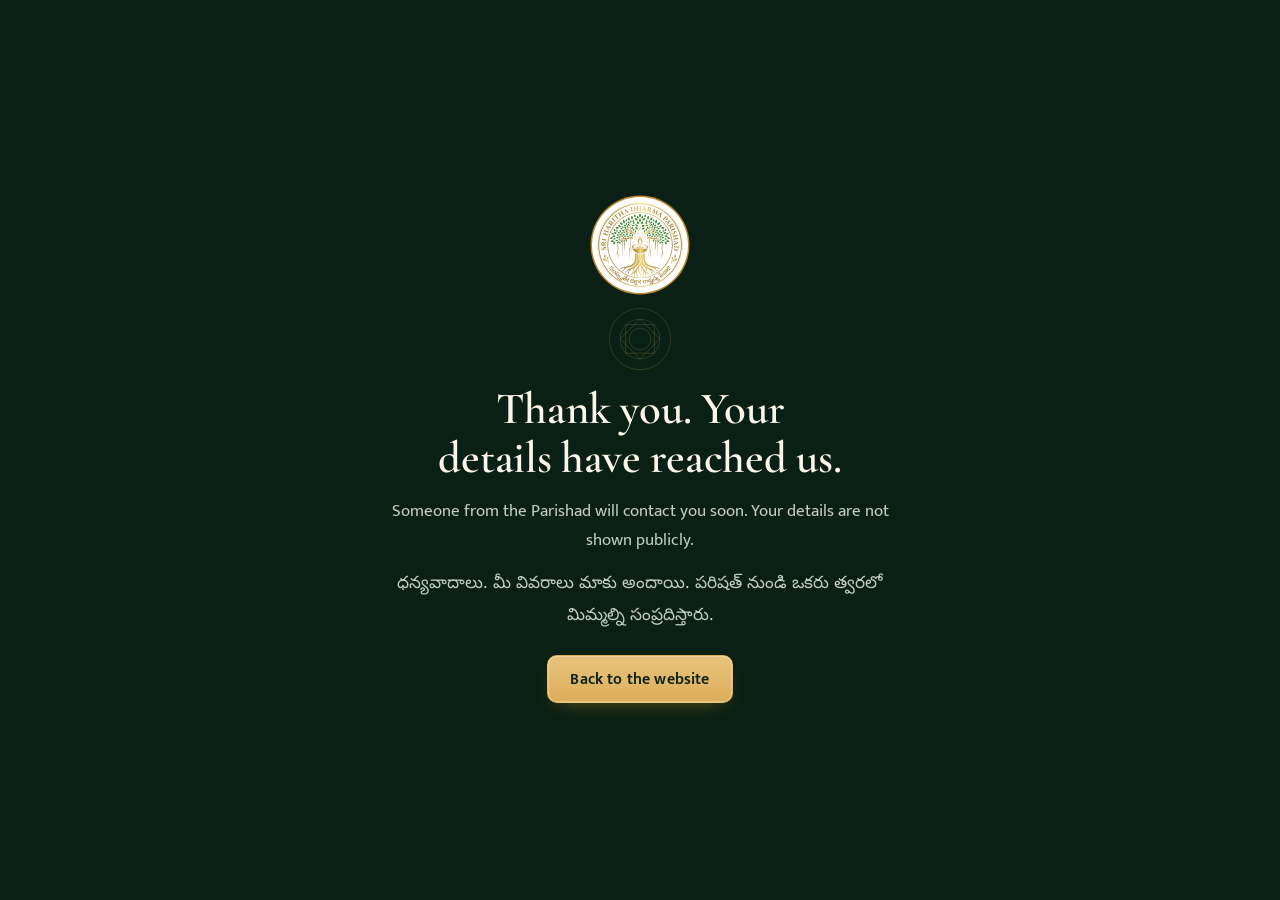
<file: thanks.html>
<!doctype html>
<html lang="en">
<head>
  <meta charset="utf-8">
  <meta name="viewport" content="width=device-width, initial-scale=1">
  <meta name="robots" content="noindex">
  <title>Thank you | Sri Haritha Dharma Parishad</title>
  <link rel="icon" type="image/png" href="assets/img/favicon.png">
  <link rel="preconnect" href="https://fonts.googleapis.com">
  <link rel="preconnect" href="https://fonts.gstatic.com" crossorigin>
  <link href="https://fonts.googleapis.com/css2?family=Cormorant+Garamond:wght@600&family=Mukta:wght@400;600&family=Noto+Sans+Telugu:wght@400;600&display=swap" rel="stylesheet">
  <link rel="stylesheet" href="css/styles.css">
</head>
<!-- Shown after the Serve & Connect form is sent without JavaScript (Netlify Forms success page). -->
<body class="thanks-page">
  <svg width="0" height="0" style="position:absolute" aria-hidden="true"><defs>
    <symbol id="i-mandala" viewBox="0 0 200 200" fill="none" stroke="currentColor" stroke-width="0.8">
      <circle cx="100" cy="100" r="96"/><circle cx="100" cy="100" r="62"/><circle cx="100" cy="100" r="34"/>
      <rect x="56" y="56" width="88" height="88" transform="rotate(45 100 100)"/><rect x="56" y="56" width="88" height="88"/>
    </symbol></defs></svg>
  <main class="thanks">
    <img src="assets/img/logo.jpg" alt="Sri Haritha Dharma Parishad" width="96" height="96">
    <svg class="thanks-glyph" aria-hidden="true"><use href="#i-mandala"/></svg>
    <h1>Thank you. Your details have reached us.</h1>
    <p>Someone from the Parishad will contact you soon. Your details are not shown publicly.</p>
    <p lang="te">ధన్యవాదాలు. మీ వివరాలు మాకు అందాయి. పరిషత్ నుండి ఒకరు త్వరలో మిమ్మల్ని సంప్రదిస్తారు.</p>
    <a class="btn btn-gold" href="./">Back to the website</a>
  </main>
</body>
</html>
</file>
<file: css/styles.css>
/* ==========================================================
   Sri Haritha Dharma Parishad: landing page
   Palette pulled from the logo: forest green + temple gold,
   with saffron light borrowed from Guruji's portraits.
   ========================================================== */

:root {
  /* greens (brand) */
  --green-950: #0b2014;
  --green-900: #102a1a;
  --green-800: #163821;
  --green-700: #1f4d2b;
  --green-600: #2a6338;
  --green-100: #e4ede3;

  /* gold + saffron */
  --gold-600: #9a6d1c;
  --gold-700: #8a6118; /* eyebrow text on light backgrounds: >= 4.5:1 on paper and paper-2 */
  --gold-500: #b8862b;
  --gold-300: #e2b764;
  --gold-100: #f6ead0;
  --saffron: #e9852c;

  /* neutrals tinted toward green */
  --paper: #fbfbf8;
  --paper-2: #f2f4ef;
  --ink: #132017;
  --ink-2: #3c4a40;
  --line: #d9dfd6;
  --on-dark: #f4f1e6;
  --on-dark-2: #c3cdbf;

  --font-display: "Marcellus", "Tiro Devanagari Sanskrit", Georgia, serif;
  --font-body: "Mukta", "Noto Sans Telugu", system-ui, sans-serif;
  --font-sacred: "Tiro Devanagari Sanskrit", "Noto Serif Telugu", serif;
  --font-te: "Noto Sans Telugu", "Mukta", sans-serif;

  --radius: 14px;
  --radius-sm: 8px;
  --ease-out: cubic-bezier(0.16, 1, 0.3, 1);

  --z-canvas: 0;
  --z-content: 1;
  --z-header: 50;
  --z-fab: 60;
  --z-toast: 70;

  --gutter: clamp(16px, 4vw, 48px);
  --maxw: 1240px;
}

*, *::before, *::after { box-sizing: border-box; }
html { scroll-behavior: smooth; -webkit-text-size-adjust: 100%; }
@media (prefers-reduced-motion: reduce) { html { scroll-behavior: auto; } }

body {
  margin: 0;
  background: var(--paper);
  color: var(--ink);
  font-family: var(--font-body);
  font-size: 1.0625rem;
  line-height: 1.65;
  -webkit-font-smoothing: antialiased;
  overflow-x: hidden;
}
html[lang="te"] body { font-family: var(--font-te); line-height: 1.8; }

img { display: block; max-width: 100%; }
a { color: inherit; }
button { font: inherit; cursor: pointer; }
h1, h2, h3 { font-family: var(--font-display); font-weight: 400; line-height: 1.12; text-wrap: balance; margin: 0; letter-spacing: -0.01em; }
html[lang="te"] h1, html[lang="te"] h2, html[lang="te"] h3 { font-family: var(--font-te); font-weight: 600; line-height: 1.35; letter-spacing: 0; }
p { margin: 0; text-wrap: pretty; }

:focus-visible { outline: 3px solid var(--gold-300); outline-offset: 3px; border-radius: 4px; }

.skip-link { position: absolute; left: -9999px; top: 8px; background: var(--gold-300); color: var(--green-950); padding: 8px 14px; border-radius: var(--radius-sm); z-index: 100; }
.skip-link:focus { left: 8px; }

.wrap { width: 100%; max-width: var(--maxw); margin-inline: auto; padding-inline: var(--gutter); }
.section { padding-block: clamp(72px, 10vw, 128px); }
/* anchor jumps: section padding + this margin always clears the fixed header (~112px) */
main section[id] { scroll-margin-top: 48px; }
main section.shloka { scroll-margin-top: 96px; }

.eyebrow {
  font-family: var(--font-body);
  font-size: 0.8125rem;
  letter-spacing: 0.16em;
  text-transform: uppercase;
  font-weight: 600;
  color: var(--gold-700);
}
.section-title { font-size: clamp(2rem, 4.2vw, 3.25rem); color: var(--green-800); }
.lede { font-size: clamp(1.0625rem, 1.4vw, 1.1875rem); color: var(--ink-2); max-width: 62ch; }

.icon { width: 1.15em; height: 1.15em; flex: none; }

/* ---------- buttons ---------- */
.btn {
  display: inline-flex; align-items: center; gap: 0.6em;
  min-height: 48px; padding: 0.7em 1.4em;
  border-radius: 999px; border: 1.5px solid transparent;
  font-weight: 600; font-size: 1rem; text-decoration: none; line-height: 1.2;
  transition: transform 0.3s var(--ease-out), background-color 0.25s, color 0.25s, border-color 0.25s;
}
.btn:hover { transform: translateY(-2px); }
.btn:active { transform: translateY(0) scale(0.98); }
.btn-gold { background: var(--gold-300); color: var(--green-950); }
.btn-gold:hover { background: #ecc77d; }
.btn-ghost-light { border-color: rgba(244, 241, 230, 0.45); color: var(--on-dark); }
.btn-ghost-light:hover { border-color: var(--gold-300); color: var(--gold-300); }
.btn-green { background: var(--green-700); color: #fff; }
.btn-green:hover { background: var(--green-600); }
.btn-outline { border-color: var(--green-700); color: var(--green-700); }
.btn-outline:hover { background: var(--green-700); color: #fff; }

.link-arrow { display: inline-flex; align-items: center; gap: 0.4em; color: var(--green-700); font-weight: 600; text-decoration: none; border-bottom: 1.5px solid currentColor; padding-bottom: 2px; }
.link-arrow .icon { transition: transform 0.3s var(--ease-out); }
.link-arrow:hover .icon { transform: translateX(4px); }

/* ==========================================================
   Header
   ========================================================== */
.site-header {
  position: fixed; inset: 0 0 auto; z-index: var(--z-header);
  transition: background-color 0.4s, box-shadow 0.4s, transform 0.4s var(--ease-out);
}
.site-header.is-solid { background: rgba(11, 32, 20, 0.94); box-shadow: 0 1px 0 rgba(226, 183, 100, 0.18); backdrop-filter: saturate(1.2) blur(8px); }
.site-header.is-hidden { transform: translateY(-100%); }
.site-header.is-hidden:focus-within { transform: none; } /* never hide what the keyboard is on */

.topline {
  font-size: 0.8125rem; color: var(--on-dark-2);
  border-bottom: 1px solid rgba(226, 183, 100, 0.14);
}
.topline .wrap { display: flex; justify-content: space-between; align-items: center; gap: 16px; min-height: 36px; }
.topline .motto { font-family: var(--font-sacred); color: var(--gold-300); font-size: 0.9375rem; }
.topline .socials { display: flex; gap: 16px; }
.topline .socials a { display: inline-flex; color: var(--on-dark-2); transition: color 0.2s; padding: 15px 8px; margin: -15px -8px; } /* ~31x45 hit area, same look */
.topline .socials a:hover { color: var(--gold-300); }

.nav { display: flex; align-items: center; justify-content: space-between; gap: 24px; min-height: 84px; }
.brand { display: flex; align-items: center; gap: 14px; text-decoration: none; color: var(--on-dark); }
.brand img { width: 72px; height: 72px; flex: none; border-radius: 50%; background: #fff; padding: 2px; box-shadow: 0 0 0 1.5px var(--gold-500); }
.brand-name { font-family: var(--font-display); font-size: 1.1875rem; line-height: 1.1; letter-spacing: 0.02em; }
.brand-sub { display: block; font-family: var(--font-te); font-size: 0.8125rem; color: var(--gold-300); letter-spacing: 0; }

.nav-links { display: flex; gap: clamp(14px, 2vw, 30px); list-style: none; margin: 0; padding: 0; }
.nav-links a { color: var(--on-dark); text-decoration: none; font-weight: 500; font-size: 0.98rem; position: relative; padding-block: 6px; }
.nav-links a::after { content: ""; position: absolute; left: 0; right: 0; bottom: 0; height: 1.5px; background: var(--gold-300); transform: scaleX(0); transform-origin: left; transition: transform 0.35s var(--ease-out); }
.nav-links a:hover::after { transform: scaleX(1); }

.nav-actions { display: flex; align-items: center; gap: 12px; }
.lang-toggle { display: inline-flex; border: 1px solid rgba(244, 241, 230, 0.3); border-radius: 999px; padding: 3px; }
.lang-toggle button { position: relative; border: 0; background: none; color: var(--on-dark-2); padding: 6px 12px; border-radius: 999px; font-size: 0.875rem; font-weight: 600; min-height: 34px; }
.lang-toggle button::after { content: ""; position: absolute; inset: -5px 0; } /* 44px tall hit area, same visual pill */
.lang-toggle button[aria-pressed="true"] { background: var(--gold-300); color: var(--green-950); }
.nav-actions .btn { min-height: 42px; padding: 0.55em 1.1em; font-size: 0.9375rem; }

.menu-btn { display: none; background: none; border: 1px solid rgba(244, 241, 230, 0.3); color: var(--on-dark); border-radius: 10px; width: 46px; height: 46px; align-items: center; justify-content: center; }

.nav-links a, .brand-name, .nav-actions .btn { white-space: nowrap; }
@media (max-width: 1360px) { .nav-actions > .btn { display: none; } }
@media (max-width: 1180px) {
  .nav-links, .nav-actions .btn { display: none; }
  .menu-btn { display: inline-flex; }
}
.lang-toggle .short { display: none; }
@media (max-width: 560px) {
  .topline .motto { font-size: 0.8125rem; }
  .nav { gap: 10px; }
  .brand { gap: 10px; min-width: 0; }
  .brand-name { font-size: 0.95rem; white-space: normal; max-width: 9.5em; }
  .brand-sub { display: none; }
  .brand img { width: 54px; height: 54px; flex: none; }
  .nav-actions { gap: 8px; }
  .lang-toggle button { padding: 6px 10px; }
  .lang-toggle .long { display: none; }
  .lang-toggle .short { display: inline; }
}

/* mobile drawer */
.drawer { position: fixed; inset: 0; z-index: calc(var(--z-header) + 1); background: var(--green-950); color: var(--on-dark); padding: 24px var(--gutter); display: flex; flex-direction: column; gap: 24px; transform: translateX(100%); transition: transform 0.5s var(--ease-out); visibility: hidden; }
.drawer.is-open { transform: none; visibility: visible; }
.drawer-head { display: flex; justify-content: space-between; align-items: center; }
.drawer-head .brand img { width: 56px; height: 56px; }
.drawer ul { list-style: none; margin: 0; padding: 0; display: grid; gap: 4px; }
.drawer ul a { display: block; font-family: var(--font-display); font-size: 1.75rem; text-decoration: none; padding: 10px 0; border-bottom: 1px solid rgba(226, 183, 100, 0.14); }
html[lang="te"] .drawer ul a { font-family: var(--font-te); font-size: 1.4rem; }

/* ==========================================================
   Hero
   ========================================================== */
.hero {
  position: relative; isolation: isolate;
  min-height: 100svh;
  background:
    radial-gradient(60% 70% at 72% 48%, rgba(233, 133, 44, 0.28), transparent 70%),
    radial-gradient(90% 80% at 10% 100%, rgba(31, 77, 43, 0.9), transparent 70%),
    var(--green-950);
  color: var(--on-dark);
  display: flex; align-items: center;
  padding-top: 132px; padding-bottom: 72px;
  overflow: hidden;
}
#hero-canvas { position: absolute; inset: 0; width: 100%; height: 100%; z-index: var(--z-canvas); pointer-events: none; }
.hero .wrap { position: relative; z-index: var(--z-content); display: grid; grid-template-columns: 1.08fr 0.92fr; gap: clamp(32px, 5vw, 80px); align-items: center; }

.hero-motto { font-family: var(--font-sacred); font-size: clamp(1.0625rem, 1.6vw, 1.3rem); color: var(--gold-300); display: flex; align-items: center; gap: 14px; }
.hero-motto::before { content: ""; width: 36px; height: 1px; background: var(--gold-300); }
.hero h1 { font-size: clamp(2.6rem, 5.6vw, 5.1rem); margin-top: 22px; color: #fbf6e8; }
.hero h1 em { font-style: normal; color: var(--gold-300); }
html[lang="te"] .hero h1 { font-size: clamp(2.1rem, 4.4vw, 3.8rem); }
.hero-sub { margin-top: 24px; font-size: clamp(1.0625rem, 1.5vw, 1.25rem); color: var(--on-dark-2); max-width: 54ch; }
.hero-ctas { display: flex; flex-wrap: wrap; gap: 14px; margin-top: 36px; }

/* arch-framed portrait */
.hero-visual { position: relative; justify-self: center; width: min(100%, 470px); margin: 0; }
.arch {
  position: relative; aspect-ratio: 4 / 5; width: 100%;
  border-radius: 999px 999px var(--radius) var(--radius);
  overflow: hidden;
  background: #f3c77e; /* matches the photo's halo, so no seam can ever show at the curve */
  box-shadow: 0 40px 80px -30px rgba(0, 0, 0, 0.7), 0 0 120px -10px rgba(233, 133, 44, 0.35);
}
/* absolutely filled + slightly over-scaled from its top edge, so the arch is always covered */
.arch img { position: absolute; inset: 0; width: 100%; height: 100%; object-fit: cover; object-position: 50% 22%; transform: scale(1.04); transform-origin: 50% 30%; }
.arch-outline {
  position: absolute; inset: -14px; border-radius: 999px 999px calc(var(--radius) + 10px) calc(var(--radius) + 10px);
  border: 1px solid rgba(226, 183, 100, 0.55); pointer-events: none;
}
/* "25 years · registered trust" seal: sits on the arch frame's upper-right shoulder,
   over the halo, clear of the face, the clothing and the caption */
.hero-seal {
  position: absolute; top: 9%; right: -44px; z-index: 2;
  width: 124px; height: 124px; border-radius: 50%;
  background: var(--green-950); color: var(--gold-300);
  box-shadow: 0 0 0 1px rgba(226, 183, 100, 0.6), 0 0 0 7px var(--green-950), 0 0 0 8px rgba(226, 183, 100, 0.35), 0 18px 40px -12px rgba(0, 0, 0, 0.7);
  display: grid; place-items: center;
}
.seal-ring { position: absolute; inset: 0; width: 100%; height: 100%; animation: seal-spin 40s linear infinite; }
.seal-ring text { font-family: var(--font-body); font-size: 9.4px; font-weight: 600; letter-spacing: 1.6px; fill: var(--gold-300); }
.seal-core { display: grid; place-items: center; line-height: 1; }
.seal-core strong { font-family: var(--font-body); font-weight: 600; font-size: 2.1rem; color: #fbf6e8; letter-spacing: -0.02em; }
.seal-core small { font-size: 0.6875rem; letter-spacing: 0.14em; text-transform: uppercase; margin-top: 3px; font-weight: 600; }
html[lang="te"] .seal-core small { letter-spacing: 0; font-size: 0.75rem; }
@keyframes seal-spin { to { transform: rotate(360deg); } }
@media (max-width: 1180px) { .hero-seal { right: -16px; } }
@media (prefers-reduced-motion: reduce) { .seal-ring { animation: none; } }
.hero-caption { margin-top: 26px; text-align: center; font-size: 0.9375rem; color: var(--on-dark-2); }
.hero-caption b { display: block; font-family: var(--font-display); font-weight: 400; font-size: 1.25rem; color: #fbf6e8; }
html[lang="te"] .hero-caption b { font-family: var(--font-te); font-weight: 600; }

.scroll-cue { position: absolute; left: 50%; bottom: 22px; transform: translateX(-50%); z-index: var(--z-content); color: var(--on-dark-2); display: flex; flex-direction: column; align-items: center; gap: 6px; font-size: 0.75rem; letter-spacing: 0.2em; text-transform: uppercase; text-decoration: none; }
.scroll-cue i { width: 1px; height: 34px; background: linear-gradient(var(--gold-300), transparent); }

/* tablets (701-900px) keep the two-column composition so the hero stays about one screen tall */
@media (max-width: 900px) and (min-width: 701px) {
  .hero .wrap { grid-template-columns: 1.1fr 0.9fr; gap: 28px; }
  .hero h1 { font-size: clamp(2.3rem, 5.4vw, 3rem); }
  .hero-sub { font-size: 1.0625rem; }
  .hero-visual { width: 100%; }
  .hero-seal { right: -20px; }
}
@media (max-width: 700px) {
  .hero { padding-top: 140px; }
  .hero .wrap { grid-template-columns: 1fr; }
  .hero-visual { width: min(84%, 380px); margin-top: 12px; }
  .hero-seal { right: -30px; }
}
@media (max-width: 900px) {
  .hero-seal { width: 96px; height: 96px; top: 6%; }
  .seal-ring text { font-size: 9.8px; letter-spacing: 1.2px; }
  .seal-core strong { font-size: 1.6rem; }
  .seal-core small { font-size: 0.625rem; }
  .scroll-cue { display: none; }
}

/* ==========================================================
   Shloka band
   ========================================================== */
.shloka {
  position: relative; isolation: isolate; overflow: hidden;
  color: var(--green-950);
  background: var(--gold-100);
}
.shloka::before { /* sunrise photo, heavily washed so text stays readable */
  content: ""; position: absolute; inset: 0; z-index: -1;
  background: linear-gradient(90deg, rgba(246, 234, 208, 0.97) 0%, rgba(246, 234, 208, 0.88) 55%, rgba(246, 234, 208, 0.55) 100%), url("../assets/img/sunrise-himalaya.webp") center 40% / cover no-repeat;
}
.shloka .wrap { display: grid; grid-template-columns: auto 1fr auto; gap: clamp(24px, 4vw, 56px); align-items: center; padding-block: clamp(48px, 6vw, 72px); }
.shloka-label { font-family: var(--font-body); line-height: 1.4; font-size: 0.8125rem; letter-spacing: 0.16em; text-transform: uppercase; font-weight: 700; color: var(--gold-600); writing-mode: vertical-rl; transform: rotate(180deg); border-left: 1px solid rgba(154, 109, 28, 0.4); padding-left: 14px; }
.shloka-text { font-family: var(--font-sacred); font-size: clamp(2.2rem, 5vw, 3.9rem); line-height: 1.2; color: var(--green-800); }
.shloka-translit { font-style: italic; color: var(--ink-2); margin-top: 6px; }
.shloka-meaning { margin-top: 10px; font-size: 1.125rem; max-width: 58ch; }
.shloka-source { margin-top: 6px; font-size: 0.9375rem; color: var(--ink-2); }
.shloka-actions { display: flex; flex-direction: column; gap: 10px; }
.shloka-mini { display: flex; gap: 10px; }
.shloka-mini .icon-btn { color: var(--green-700); border-color: rgba(31, 77, 43, 0.35); }
@media (max-width: 820px) {
  .shloka .wrap { grid-template-columns: 1fr; }
  .shloka-label { writing-mode: horizontal-tb; transform: none; border-left: 0; padding-left: 0; }
  .shloka-actions { flex-direction: row; flex-wrap: wrap; }
}

/* ==========================================================
   This week (events board) + yatra
   ========================================================== */
.section-head { display: flex; justify-content: space-between; align-items: end; gap: 24px; flex-wrap: wrap; }
.section-head .lede { margin-top: 14px; }



/* ==========================================================
   Impact
   ========================================================== */
.impact { background: var(--green-900); color: var(--on-dark); }
.impact .wrap { display: grid; grid-template-columns: 1fr 1.6fr; gap: clamp(32px, 6vw, 96px); align-items: center; }
.impact h2 { font-size: clamp(1.9rem, 3.4vw, 2.75rem); color: #fbf6e8; }
.impact p { color: var(--on-dark-2); margin-top: 16px; }
.stats { display: grid; grid-template-columns: repeat(4, 1fr); }
.stat { padding: 8px clamp(12px, 2vw, 28px); border-left: 1px solid rgba(226, 183, 100, 0.25); }
.stat b { display: block; font-family: var(--font-body); font-weight: 500; letter-spacing: -0.02em; font-size: clamp(2.6rem, 4.6vw, 4rem); line-height: 1; color: var(--gold-300); font-variant-numeric: tabular-nums; }
.stat span { display: block; margin-top: 10px; font-size: 0.9375rem; color: var(--on-dark-2); line-height: 1.35; }
@media (max-width: 960px) { .impact .wrap { grid-template-columns: 1fr; } }
@media (max-width: 620px) { .stats { grid-template-columns: repeat(2, 1fr); row-gap: 32px; } }

/* ==========================================================
   Founding mentor
   ========================================================== */
.mentor-grid { display: grid; grid-template-columns: 1fr 1.05fr; gap: clamp(36px, 6vw, 88px); align-items: center; }
.mentor-media { position: relative; }
.mentor-media .frame { aspect-ratio: 4 / 3; border-radius: var(--radius); overflow: hidden; }
.mentor-media img { width: 100%; height: 100%; object-fit: cover; object-position: 50% 30%; }
.mentor-media .tag {
  position: absolute; right: -14px; top: 24px;
  background: var(--green-800); color: var(--on-dark); border-radius: var(--radius-sm);
  padding: 12px 16px; font-size: 0.875rem; line-height: 1.35; max-width: 220px;
  box-shadow: 0 14px 30px -14px rgba(0, 0, 0, 0.5);
}
.mentor-media .tag b { display: block; color: var(--gold-300); font-family: var(--font-display); font-weight: 400; font-size: 1.05rem; }
.mentor h2 { font-size: clamp(2.1rem, 4vw, 3.25rem); color: var(--green-800); margin-top: 14px; }
.mentor .honorific { margin-top: 8px; font-family: var(--font-display); color: var(--gold-600); font-size: 1.125rem; }
html[lang="te"] .mentor .honorific { font-family: var(--font-te); }
.mentor .lede { margin-top: 22px; }
.facts { list-style: none; padding: 0; margin: 28px 0 32px; display: grid; grid-template-columns: 1fr 1fr; gap: 18px 28px; }
.facts li { display: grid; grid-template-columns: 28px 1fr; gap: 10px; font-size: 0.975rem; line-height: 1.45; color: var(--ink-2); }
.facts li b { color: var(--ink); display: block; }
.facts .icon { color: var(--gold-600); width: 22px; height: 22px; margin-top: 2px; }
@media (max-width: 900px) {
  .mentor-grid { grid-template-columns: 1fr; }
  .mentor-media .tag { right: 12px; }
}
@media (max-width: 520px) { .facts { grid-template-columns: 1fr; } }

.tv-strip { margin-top: clamp(56px, 7vw, 88px); border-top: 1px solid var(--line); border-bottom: 1px solid var(--line); overflow: hidden; }
/* seamless loop: JS clones .tv-group (aria-hidden) and sets --loop-w to one group's width;
   each group carries its trailing gap as padding so copies join exactly */
.tv-track { display: flex; width: max-content; padding-block: 22px; animation: marquee 96s linear infinite; }
.tv-group { display: flex; gap: 56px; padding-right: 56px; flex: none; }
.tv-strip:hover .tv-track { animation-play-state: paused; }
.tv-track span { white-space: nowrap; font-family: var(--font-display); font-size: 1.25rem; color: var(--green-700); display: inline-flex; align-items: center; gap: 56px; }
.tv-track span::after { content: ""; width: 7px; height: 7px; border-radius: 50%; background: var(--gold-500); }
.tv-track small { font-family: var(--font-body); font-size: 0.875rem; color: var(--ink-2); margin-left: 10px; }
@keyframes marquee { to { transform: translateX(calc(-1 * var(--loop-w, 50%))); } }
@media (prefers-reduced-motion: reduce) {
  .tv-track { animation: none; width: auto; }
  .tv-group { flex-wrap: wrap; gap: 16px 40px; padding-right: 0; }
  .tv-group[data-clone] { display: none; }
}

/* ==========================================================
   Programmes (interactive list + stage)
   ========================================================== */
.programmes { background: var(--paper-2); }
.prog-layout { display: grid; grid-template-columns: 1fr 1.15fr; gap: clamp(32px, 5vw, 72px); margin-top: 48px; align-items: start; }
.prog-list { list-style: none; margin: 0; padding: 0; border-top: 1px solid var(--line); }
.prog-item { border-bottom: 1px solid var(--line); }
.prog-btn { width: 100%; text-align: left; background: none; border: 0; padding: 20px 4px; display: grid; grid-template-columns: 1fr auto; align-items: center; gap: 16px; color: var(--ink); }
.prog-btn .name { font-family: var(--font-display); font-size: clamp(1.35rem, 2.2vw, 1.75rem); line-height: 1.2; transition: color 0.3s, transform 0.4s var(--ease-out); display: block; }
html[lang="te"] .prog-btn .name { font-family: var(--font-te); font-weight: 600; font-size: 1.3rem; }
.prog-btn .when { display: block; font-size: 0.875rem; color: var(--ink-2); margin-top: 2px; }
.prog-btn .icon { color: var(--gold-600); transition: transform 0.4s var(--ease-out), opacity 0.3s; opacity: 0.35; }
.prog-btn[aria-selected="true"] .name { color: var(--green-700); transform: translateX(10px); }
.prog-btn[aria-selected="true"] .icon { opacity: 1; transform: translateX(4px); }
.prog-btn:hover .name { color: var(--green-700); }

.prog-stage { position: sticky; top: 120px; border-radius: var(--radius); overflow: hidden; background: var(--green-900); color: var(--on-dark); scroll-margin-top: 124px; }
.prog-stage .media { aspect-ratio: 4 / 3; position: relative; overflow: hidden; background: var(--green-800); }
.prog-stage .media img { position: absolute; inset: 0; width: 100%; height: 100%; object-fit: cover; transition: opacity 0.6s var(--ease-out), transform 1.2s var(--ease-out); }
.prog-stage .media img.is-out { opacity: 0; transform: scale(1.04); }
.prog-panel { padding: 28px 30px 32px; min-height: 230px; }
.prog-panel h3 { font-size: 1.85rem; color: #fbf6e8; }
.prog-panel p { color: var(--on-dark-2); margin-top: 12px; }
.prog-panel dl { display: grid; grid-template-columns: repeat(3, auto); justify-content: start; gap: 6px 32px; margin: 20px 0 0; font-size: 0.9375rem; }
.prog-panel dt { font-size: 0.75rem; letter-spacing: 0.14em; text-transform: uppercase; color: var(--gold-300); font-weight: 600; }
.prog-panel dd { margin: 0; color: #fbf6e8; }
@media (max-width: 960px) {
  .prog-layout { grid-template-columns: 1fr; }
  .prog-stage { position: relative; top: 0; order: -1; }
}
@media (max-width: 520px) { .prog-panel dl { grid-template-columns: 1fr 1fr; } .prog-panel { padding: 22px; } }

/* ==========================================================
   Legacy timeline (horizontal, scroll-snap)
   ========================================================== */
.timeline-wrap { margin-top: 44px; position: relative; }
.timeline {
  display: grid; grid-auto-flow: column; grid-auto-columns: minmax(280px, 340px);
  gap: 22px; overflow-x: auto; scroll-snap-type: x mandatory; list-style: none; scroll-padding-inline: var(--gutter);
  padding: 36px var(--gutter) 28px; margin-inline: calc(var(--gutter) * -1);
  scrollbar-width: thin; scrollbar-color: var(--gold-500) transparent;
  position: relative;
}
.timeline::before { content: ""; position: absolute; left: 0; height: 1px; top: 48px; width: var(--track-w, 100%); background: linear-gradient(90deg, var(--gold-500), var(--line)); }
.milestone { scroll-snap-align: start; position: relative; padding-top: 34px; }
.milestone::before { content: ""; position: absolute; top: 6px; left: 0; width: 13px; height: 13px; border-radius: 50%; background: var(--paper); border: 2px solid var(--gold-500); }
.milestone.is-yatra::before { background: var(--saffron); border-color: var(--saffron); }
.milestone time { font-size: 0.8125rem; letter-spacing: 0.14em; text-transform: uppercase; font-weight: 700; color: var(--gold-600); }
.milestone.is-yatra time { color: #b4561a; }
.milestone h3 { font-size: 1.45rem; color: var(--green-800); margin-top: 8px; }
.milestone p { color: var(--ink-2); margin-top: 8px; font-size: 0.975rem; }
.timeline-controls { display: flex; gap: 10px; }
.round-btn { width: 48px; height: 48px; border-radius: 50%; border: 1.5px solid var(--green-700); background: none; color: var(--green-700); display: inline-flex; align-items: center; justify-content: center; transition: background-color 0.25s, color 0.25s; }
.round-btn:hover { background: var(--green-700); color: #fff; }
.legend { display: flex; gap: 22px; margin-top: 8px; font-size: 0.875rem; color: var(--ink-2); }
.legend span { display: inline-flex; align-items: center; gap: 8px; }
.legend i { width: 11px; height: 11px; border-radius: 50%; border: 2px solid var(--gold-500); }
.legend i.y { background: var(--saffron); border-color: var(--saffron); }

/* ==========================================================
   Guidance (Peetam)
   ========================================================== */
.guidance { background: var(--green-950); color: var(--on-dark); position: relative; overflow: hidden; }
.guidance .wrap { display: grid; grid-template-columns: 0.8fr 1.2fr; gap: clamp(36px, 6vw, 96px); align-items: center; }
.guru-photo {
  margin: 0; justify-self: center; width: min(100%, 440px);
  border-radius: 999px 999px var(--radius) var(--radius);
  border: 1px solid rgba(226, 183, 100, 0.45); padding: 12px;
  box-shadow: 0 0 120px -20px rgba(233, 133, 44, 0.35);
}
/* image ratio matches the cropped arch photo exactly (460 x 616), so nothing is cut */
.guru-photo img { width: 100%; height: auto; aspect-ratio: 460 / 616; object-fit: cover; border-radius: 999px 999px 8px 8px; background: #2f6b3a; }
.guidance h2 { font-size: clamp(1.8rem, 3.2vw, 2.6rem); color: #fbf6e8; margin-top: 14px; }
.guidance .peetam { color: var(--gold-300); margin-top: 10px; font-family: var(--font-display); font-size: 1.125rem; }
html[lang="te"] .guidance .peetam { font-family: var(--font-te); }
.guidance .body { color: var(--on-dark-2); margin-top: 20px; max-width: 62ch; }
.initiatives { display: grid; grid-template-columns: 1fr 1fr; gap: 28px 40px; margin-top: 34px; }
.initiatives h3 { font-family: var(--font-body); font-size: 0.8125rem; letter-spacing: 0.16em; text-transform: uppercase; color: var(--gold-300); font-weight: 700; }
.initiatives ul { list-style: none; padding: 0; margin: 12px 0 0; display: grid; gap: 12px; }
.initiatives li { font-size: 0.975rem; color: var(--on-dark-2); line-height: 1.5; }
.initiatives li b { color: #fbf6e8; font-weight: 600; display: block; }
@media (max-width: 900px) {
  .guidance .wrap { grid-template-columns: 1fr; }
  .guru-photo { max-width: 300px; }
}
@media (max-width: 560px) { .initiatives { grid-template-columns: 1fr; } }

/* ==========================================================
   Videos
   ========================================================== */
.video-empty { display: grid; grid-template-columns: 1fr 1.1fr; gap: clamp(24px, 4vw, 48px); align-items: center; margin-top: 40px; background: var(--paper-2); border-radius: var(--radius); overflow: hidden; }
.video-empty-media { aspect-ratio: 16 / 10; height: 100%; }
.video-empty-media img { width: 100%; height: 100%; object-fit: cover; object-position: 50% 30%; }
.video-empty-body { padding: clamp(24px, 4vw, 44px); padding-left: 0; }
.video-empty-body h3 { font-size: clamp(1.5rem, 2.4vw, 2rem); color: var(--green-800); }
.video-empty-body p { color: var(--ink-2); margin: 12px 0 22px; max-width: 46ch; }
@media (max-width: 900px) {
  .video-empty { grid-template-columns: 1fr; }
  .video-empty-body { padding: 0 24px 28px; }
}

/* ==========================================================
   Ashram vision (full-bleed illustration)
   ========================================================== */
.vision { position: relative; isolation: isolate; min-height: min(92vh, 820px); display: flex; align-items: flex-end; color: #fff; overflow: hidden; }
.vision .bg { position: absolute; inset: -8% 0 0; z-index: -2; }
.vision .bg img { width: 100%; height: 100%; object-fit: cover; object-position: 50% 40%; }
.vision::after { content: ""; position: absolute; inset: 0; z-index: -1; background: linear-gradient(180deg, rgba(11, 32, 20, 0) 30%, rgba(11, 32, 20, 0.82) 72%, rgba(11, 32, 20, 0.96) 100%); }
.vision .wrap { padding-block: 72px; }
.vision h2 { font-size: clamp(2.2rem, 4.8vw, 4rem); max-width: 18ch; color: #fbf6e8; }
.vision p { color: #e6e9df; max-width: 60ch; margin-top: 18px; font-size: 1.125rem; }
.vision .eyebrow { color: var(--gold-300); }

/* ==========================================================
   Join / Seva
   ========================================================== */
.join-grid { display: grid; grid-template-columns: 1fr 1fr; gap: clamp(36px, 6vw, 88px); align-items: start; }
.seva-list { list-style: none; margin: 34px 0 0; padding: 0; display: grid; gap: 0; border-top: 1px solid var(--line); }
.seva-list li { display: grid; grid-template-columns: 52px 1fr; gap: 18px; padding: 20px 0; border-bottom: 1px solid var(--line); align-items: start; }
.seva-list .ico { width: 52px; height: 52px; border-radius: 50%; background: var(--green-100); color: var(--green-700); display: flex; align-items: center; justify-content: center; }
.seva-list .ico .icon { width: 24px; height: 24px; }
.seva-list h3 { font-family: var(--font-body); font-weight: 700; font-size: 1.125rem; color: var(--green-900); }
html[lang="te"] .seva-list h3 { font-family: var(--font-te); }
.seva-list p { color: var(--ink-2); font-size: 0.975rem; margin-top: 2px; }

.join-panel { background: var(--green-800); color: var(--on-dark); border-radius: var(--radius); padding: clamp(28px, 4vw, 44px); position: relative; overflow: hidden; }
.join-panel h3 { font-size: clamp(1.7rem, 2.6vw, 2.2rem); color: #fbf6e8; }
.join-panel > p { color: var(--on-dark-2); margin-top: 12px; }
.groups { list-style: none; padding: 0; margin: 26px 0; display: grid; gap: 10px; }
.groups a { display: flex; justify-content: space-between; align-items: center; gap: 12px; padding: 14px 16px; border-radius: var(--radius-sm); background: rgba(251, 251, 248, 0.06); border: 1px solid rgba(226, 183, 100, 0.2); text-decoration: none; transition: background-color 0.25s, border-color 0.25s; }
.groups a:hover { background: rgba(226, 183, 100, 0.12); border-color: var(--gold-300); }
.groups b { font-weight: 600; color: #fbf6e8; }
.groups small { display: block; color: var(--on-dark-2); font-size: 0.875rem; }
.groups .icon { color: var(--gold-300); }
.give-note { margin-top: 26px; padding-top: 22px; border-top: 1px solid rgba(226, 183, 100, 0.2); font-size: 0.9375rem; color: var(--on-dark-2); }
.give-note a { color: var(--gold-300); }
@media (max-width: 900px) { .join-grid { grid-template-columns: 1fr; } }

/* ==========================================================
   Footer
   ========================================================== */
.site-footer { background: var(--green-950); color: var(--on-dark-2); padding-block: 72px 32px; font-size: 0.9375rem; }
.footer-grid { display: grid; grid-template-columns: 1.4fr 1fr 1fr 1fr; gap: 40px; }
.site-footer .footer-h { margin: 0 0 14px; font-family: var(--font-body); line-height: 1.4; font-size: 0.8125rem; letter-spacing: 0.16em; text-transform: uppercase; color: var(--gold-300); font-weight: 700; }
html[lang="te"] .site-footer .footer-h { letter-spacing: 0.04em; }
.site-footer ul a { display: inline-block; padding-block: 4px; }
.site-footer ul { list-style: none; margin: 0; padding: 0; display: grid; gap: 8px; }
.site-footer a { text-decoration: none; transition: color 0.2s; }
.site-footer a:hover { color: var(--gold-300); }
.footer-brand p { margin-top: 16px; max-width: 38ch; }
.footer-brand .brand { color: var(--on-dark); }
.footer-brand .brand img { width: 88px; height: 88px; }
.footer-bottom { margin-top: 56px; padding-top: 22px; border-top: 1px solid rgba(226, 183, 100, 0.15); display: flex; justify-content: space-between; gap: 16px; flex-wrap: wrap; font-size: 0.875rem; }
.footer-bottom .sacred { font-family: var(--font-sacred); color: var(--gold-300); }
@media (max-width: 900px) { .footer-grid { grid-template-columns: 1fr 1fr; } }
@media (max-width: 520px) { .footer-grid { grid-template-columns: 1fr; } }

/* ==========================================================
   Floating WhatsApp + toast
   ========================================================== */
.fab { position: fixed; right: 18px; bottom: 18px; z-index: var(--z-fab); width: 58px; height: 58px; border-radius: 50%; background: #1f9d55; color: #fff; display: flex; align-items: center; justify-content: center; box-shadow: 0 12px 28px -8px rgba(0, 0, 0, 0.45); transition: transform 0.35s var(--ease-out), opacity 0.3s; }
.fab:hover { transform: scale(1.08); }
/* tucked away while the Join panel or footer is on screen (they carry the same WhatsApp actions) */
.fab.is-tucked { opacity: 0; transform: translateY(16px) scale(0.7); visibility: hidden; pointer-events: none; transition: transform 0.35s var(--ease-out), opacity 0.3s, visibility 0s 0.35s; }
/* small screens: keep keyboard-focused controls from scrolling in behind the button */
@media (max-width: 560px) { html { scroll-padding-bottom: 88px; } }
.fab .icon { width: 28px; height: 28px; }

.toast { position: fixed; left: 50%; bottom: 24px; z-index: var(--z-toast); transform: translate(-50%, 140%); background: var(--green-900); color: var(--on-dark); padding: 12px 18px; border-radius: 999px; font-size: 0.9375rem; box-shadow: 0 12px 28px -8px rgba(0, 0, 0, 0.45); transition: transform 0.5s var(--ease-out); }
.toast.is-on { transform: translate(-50%, 0); }

/* reveal: content is visible by default; JS only adds motion when allowed */
@keyframes rise { from { opacity: 0; transform: translateY(36px); } }
@keyframes settle { from { opacity: 0; transform: translateY(40px) scale(0.96); } }
@keyframes unzoom { from { transform: scale(1.18); } }
.motion-ok [data-hero] { animation: rise 1.1s var(--ease-out) both; }
.motion-ok [data-hero]:nth-child(2) { animation-delay: 0.12s; }
.motion-ok [data-hero]:nth-child(3) { animation-delay: 0.24s; }
.motion-ok [data-hero]:nth-child(4) { animation-delay: 0.36s; }
.motion-ok [data-hero-visual] { animation: settle 1.4s var(--ease-out) 0.2s both; }
.motion-ok .arch img { animation: unzoom 2.2s var(--ease-out) 0.2s both; }
@keyframes seal-in { from { opacity: 0; transform: scale(0.6) rotate(-40deg); } }
.motion-ok .hero-seal { animation: seal-in 1.2s var(--ease-out) 0.9s both; }

.motion-ok [data-reveal] { opacity: 0; transform: translateY(28px); transition: opacity 0.9s var(--ease-out), transform 1.1s var(--ease-out); transition-delay: var(--d, 0s); }
.motion-ok [data-reveal].is-in { opacity: 1; transform: none; }

/* ==========================================================
   Pre-backend features: shared UI pieces
   ========================================================== */
[hidden] { display: none !important; }
.sr-only { position: absolute; width: 1px; height: 1px; padding: 0; margin: -1px; overflow: hidden; clip: rect(0 0 0 0); white-space: nowrap; border: 0; }
html.has-dialog { overflow: hidden; }

.btn-sm { min-height: 44px; padding: 0.5em 1em; font-size: 0.9375rem; }
.icon-btn { display: inline-flex; align-items: center; justify-content: center; width: 44px; height: 44px; border-radius: 50%; border: 1px solid var(--line); background: none; color: inherit; flex: none; transition: background-color 0.25s, border-color 0.25s, color 0.25s; }
.icon-btn:hover { border-color: var(--gold-500); color: var(--gold-600); }
.search-btn { color: var(--on-dark); border-color: rgba(244, 241, 230, 0.3); }
.search-btn:hover { color: var(--gold-300); border-color: var(--gold-300); }
@media (max-width: 560px) { .nav-actions .search-btn { display: none; } }
.drawer-actions { display: flex; flex-wrap: wrap; gap: 12px; }
.nav-links a[aria-current="true"]::after { transform: scaleX(1); }
.drawer ul a[aria-current="true"] { color: var(--gold-300); }
.link-arrow { background: none; cursor: pointer; font: inherit; font-weight: 600; }
.link-arrow.on-dark { color: var(--gold-300); }

/* toolbars, segmented buttons, filters */
.toolbar { display: flex; flex-wrap: wrap; align-items: end; gap: 12px 18px; margin-top: 28px; }
.section-head .toolbar { margin-top: 0; }
.seg { display: inline-flex; flex-wrap: wrap; gap: 4px; padding: 4px; border-radius: 999px; background: var(--paper-2); border: 1px solid var(--line); }
.programmes .seg { background: var(--paper); }
.seg button { border: 0; background: none; min-height: 40px; padding: 6px 16px; border-radius: 999px; font-weight: 600; font-size: 0.9375rem; color: var(--ink-2); position: relative; }
.seg button::after { content: ""; position: absolute; inset: -2px 0; }
.seg button[aria-pressed="true"] { background: var(--green-700); color: #fff; }
.filter { display: grid; gap: 4px; font-size: 0.8125rem; font-weight: 600; color: var(--ink-2); }
.filter select, .filter input { min-height: 44px; border: 1px solid var(--line); border-radius: 10px; padding: 0 12px; font: inherit; font-size: 0.9375rem; font-weight: 500; color: var(--ink); background: var(--paper); }
.filter-search input { min-width: min(280px, 70vw); }
.empty-state { color: var(--ink-2); padding: 18px 0; }
.empty-state.is-panel { margin-top: 28px; padding: 28px; background: var(--paper-2); border-radius: var(--radius); text-align: center; }
.mode-chip { display: inline-block; font-size: 0.75rem; font-weight: 700; letter-spacing: 0.06em; text-transform: uppercase; padding: 2px 8px; border-radius: 999px; background: var(--green-100); color: var(--green-700); }
.mode-chip.mode-in-person { background: var(--gold-100); color: var(--gold-700); }
html[lang="te"] .mode-chip { letter-spacing: 0; text-transform: none; font-size: 0.8125rem; }

/* events */

/* programmes */
.prog-mode { margin-top: 10px !important; }
.prog-actions { display: flex; flex-wrap: wrap; gap: 10px; margin-top: 22px; }
.prog-panel:focus-visible { outline-offset: -3px; }

/* timeline */
.milestone-tools { display: flex; align-items: center; gap: 10px; margin-top: 12px; }
.milestone-toggle { min-height: 36px; padding: 4px 14px; border-radius: 999px; border: 1px solid var(--line); background: none; font-weight: 600; font-size: 0.875rem; color: var(--green-700); position: relative; }
.milestone-toggle::after { content: ""; position: absolute; inset: -4px 0; }
.milestone-tools .icon-btn { width: 40px; height: 40px; color: var(--green-700); }
.milestone-more { display: grid; gap: 10px; margin-top: 12px; justify-items: start; }
.milestone-more img { width: 100%; border-radius: var(--radius-sm); aspect-ratio: 4 / 3; object-fit: cover; }
.milestone.is-target h3 { color: var(--gold-700); }
.timeline-wrap .empty-state { padding-top: 0; }

/* books */
.book-grid { display: grid; grid-template-columns: repeat(auto-fill, minmax(190px, 1fr)); gap: 26px; margin-top: 32px; }
.book { display: grid; gap: 8px; align-content: start; }
.book-cover { position: relative; aspect-ratio: 2 / 3; border: 0; padding: 0; border-radius: var(--radius-sm); overflow: hidden; background: linear-gradient(160deg, var(--green-700), var(--green-950)); cursor: pointer; }
.book-cover img { position: absolute; inset: 0; width: 100%; height: 100%; object-fit: cover; }
.book-fallback { position: absolute; inset: 0; display: flex; align-items: center; justify-content: center; padding: 16px; text-align: center; font-family: var(--font-display); font-size: 1.15rem; color: var(--gold-300); }
.book-cover img ~ .book-fallback { display: none; }
.book h3 { font-size: 1.15rem; color: var(--green-900); }
.book-meta { font-size: 0.875rem; color: var(--ink-2); }
.book-actions { display: flex; flex-wrap: wrap; align-items: center; gap: 8px; }

/* gallery */
.album-grid { display: grid; grid-template-columns: repeat(auto-fill, minmax(240px, 1fr)); gap: 22px; margin-top: 32px; }
.album { display: grid; gap: 6px; text-align: left; border: 0; padding: 0; background: none; cursor: pointer; color: inherit; }
.album-cover { aspect-ratio: 4 / 3; border-radius: var(--radius); overflow: hidden; background: var(--paper-2); }
.album-cover img { width: 100%; height: 100%; object-fit: cover; transition: transform 0.9s var(--ease-out); }
.album:hover .album-cover img { transform: scale(1.04); }
.album-title { font-family: var(--font-display); font-size: 1.2rem; color: var(--green-900); }
.album-meta { font-size: 0.875rem; color: var(--ink-2); }

/* join */
.groups-fallback { margin: 22px 0; padding: 16px; border-radius: var(--radius-sm); border: 1px dashed rgba(226, 183, 100, 0.35); color: var(--on-dark-2); display: grid; gap: 10px; }
.give-note a { font-weight: 600; }

/* ==========================================================
   Dialogs, search, lightbox
   ========================================================== */
.modal { width: min(640px, calc(100vw - 24px)); max-height: min(88vh, 900px); padding: 0; border: 0; border-radius: var(--radius); background: var(--paper); color: var(--ink); box-shadow: 0 30px 80px -20px rgba(0, 0, 0, 0.6); overflow: auto; overscroll-behavior: contain; }
.modal::backdrop { background: rgba(11, 32, 20, 0.72); }
.modal-sm { width: min(440px, calc(100vw - 24px)); }
.modal-inner { position: relative; padding: clamp(22px, 4vw, 34px); }
.modal-close { position: absolute; top: 10px; right: 10px; z-index: 2; background: var(--paper); }
.dialog-title { font-size: clamp(1.6rem, 3vw, 2.1rem); color: var(--green-800); padding-right: 44px; }
.dialog-sub { color: var(--ink-2); margin-top: 6px; }
.dialog-text { margin-top: 14px; color: var(--ink-2); }
.dialog-note { margin-top: 16px; font-size: 0.9375rem; color: var(--ink-2); }
.dialog-actions { display: flex; flex-wrap: wrap; gap: 10px; margin-top: 22px; }
.dialog-actions .btn { min-height: 44px; padding: 0.55em 1.1em; font-size: 0.9375rem; }
.modal-cover { margin: calc(-1 * clamp(22px, 4vw, 34px)); margin-bottom: 20px; aspect-ratio: 16 / 8; overflow: hidden; background: var(--paper-2); }
.modal-cover img { width: 100%; height: 100%; object-fit: cover; }
.modal-cover.is-book { aspect-ratio: auto; max-height: 360px; display: flex; justify-content: center; padding-top: 20px; background: var(--paper-2); }
.modal-cover.is-book img { width: auto; max-height: 340px; object-fit: contain; }
.modal .eyebrow { margin-bottom: 6px; }
.detail-list { display: grid; gap: 10px; margin: 20px 0 0; }
.detail-list div { display: grid; grid-template-columns: 90px 1fr; gap: 12px; }
.detail-list dt { font-size: 0.8125rem; font-weight: 700; color: var(--gold-700); text-transform: uppercase; letter-spacing: 0.08em; }
html[lang="te"] .detail-list dt { text-transform: none; letter-spacing: 0; }
.detail-list dd { margin: 0; }
.mini-gallery { display: grid; grid-template-columns: repeat(auto-fill, minmax(84px, 1fr)); gap: 8px; margin-top: 18px; }
.mini-gallery button { border: 0; padding: 0; aspect-ratio: 1; border-radius: 8px; overflow: hidden; cursor: pointer; }
.mini-gallery img { width: 100%; height: 100%; object-fit: cover; }
.share-actions { display: flex; flex-wrap: wrap; gap: 10px; margin-top: 18px; }
.share-url { margin-top: 14px; font-size: 0.8125rem; color: var(--ink-2); word-break: break-all; }

.modal-search { margin-top: 8vh; align-self: start; }
.search-field { display: flex; align-items: center; gap: 8px; margin-top: 16px; border: 1px solid var(--line); border-radius: 12px; padding: 0 6px 0 14px; background: #fff; }
.search-field:focus-within { border-color: var(--green-700); box-shadow: 0 0 0 3px rgba(31, 77, 43, 0.15); }
.search-field input { flex: 1; min-width: 0; min-height: 50px; border: 0; outline: 0; font: inherit; font-size: 1.0625rem; background: none; }
.search-field .icon { color: var(--ink-2); }
.search-field .icon-btn { border: 0; }
.search-results { margin-top: 16px; display: grid; gap: 18px; }
.search-hint { color: var(--ink-2); }
.search-group h3 { font-family: var(--font-body); font-size: 0.8125rem; letter-spacing: 0.14em; text-transform: uppercase; font-weight: 700; color: var(--gold-700); }
html[lang="te"] .search-group h3 { letter-spacing: 0; text-transform: none; font-size: 0.9375rem; }
.search-group ul { list-style: none; padding: 0; margin: 8px 0 0; display: grid; gap: 4px; }
.search-group button { width: 100%; text-align: left; border: 0; background: none; border-radius: 10px; padding: 10px 12px; min-height: 44px; display: grid; gap: 2px; cursor: pointer; color: var(--ink); }
.search-group button:hover, .search-group button:focus-visible { background: var(--paper-2); }
.hit-title { font-weight: 600; }
.hit-sub { font-size: 0.875rem; color: var(--ink-2); }
.search-results mark { background: var(--gold-100); color: inherit; border-radius: 3px; padding: 0 2px; }

.lightbox { width: 100vw; height: 100vh; max-width: none; max-height: none; margin: 0; padding: 0; border: 0; background: rgba(6, 18, 11, 0.96); color: #fff; }
.lightbox::backdrop { background: rgba(6, 18, 11, 0.96); }
.lightbox[open] { display: grid; grid-template-columns: 64px 1fr 64px; align-items: center; }
.lb-figure { grid-column: 2; margin: 0; display: grid; justify-items: center; gap: 12px; }
.lb-img { max-width: 100%; max-height: 82vh; object-fit: contain; border-radius: 6px; }
.lb-caption { color: #e6e9df; text-align: center; max-width: 70ch; }
.lightbox .icon-btn { color: #fff; border-color: rgba(255, 255, 255, 0.35); }
.lightbox .modal-close { background: rgba(0, 0, 0, 0.4); top: 16px; right: 16px; }
.lb-prev { grid-column: 1; justify-self: center; }
.lb-next { grid-column: 3; justify-self: center; }
.lb-count { position: absolute; left: 0; right: 0; bottom: 14px; text-align: center; font-size: 0.875rem; color: #c3cdbf; margin: 0; }
@media (max-width: 600px) {
  .lightbox[open] { grid-template-columns: 1fr; }
  .lb-figure { grid-column: 1; }
  .lb-prev, .lb-next { position: absolute; bottom: 44px; }
  .lb-prev { left: 16px; } .lb-next { right: 16px; }
}

/* ==========================================================
   Refinement layer (2026-10-08): premium spiritual UX
   One design system, five "acts" of tone. Later rules here
   intentionally refine earlier ones.
   ========================================================== */
:root { --radius-img: 8px; --gold-line: rgba(184, 134, 43, 0.45); }

/* ---------- typography ---------- */
.eyebrow { display: inline-flex; align-items: center; gap: 10px; letter-spacing: 0.2em; }
.eyebrow::before { content: ""; width: 22px; height: 1px; background: currentColor; opacity: 0.7; }
.eyebrow.on-dark { color: var(--gold-300); }
html[lang="te"] .eyebrow { letter-spacing: 0.04em; text-transform: none; font-size: 0.9rem; }
.section-title { font-size: clamp(2.1rem, 4.4vw, 3.4rem); line-height: 1.08; letter-spacing: -0.015em; }
.section-title.on-dark { color: #fbf6e8; }
html[lang="te"] .section-title { line-height: 1.35; letter-spacing: 0; }
.section-head .lede { line-height: 1.7; }

/* gold line that draws under section headings as they arrive */
.section-head { position: relative; padding-bottom: 24px; }
.section-head::after { content: ""; position: absolute; left: 0; bottom: 0; width: min(180px, 40%); height: 1px; background: linear-gradient(90deg, var(--gold-500), transparent); transform-origin: left; }
.motion-ok .section-head::after { transform: scaleX(0); transition: transform 1.4s var(--ease-out) 0.35s; }
.motion-ok .section-head.is-in::after { transform: scaleX(1); }

/* sacred reveal: fade + rise + blur-to-sharp */
.motion-ok [data-reveal] { opacity: 0; transform: translateY(24px); filter: blur(6px); transition: opacity 0.9s var(--ease-out), transform 1.1s var(--ease-out), filter 1s var(--ease-out); transition-delay: var(--d, 0s); }
.motion-ok [data-reveal].is-in { opacity: 1; transform: none; filter: none; }

/* ---------- buttons: intentional, not pills everywhere ---------- */
.btn { border-radius: 10px; letter-spacing: 0.01em; }
.btn-gold { background: linear-gradient(180deg, #e8c37c, #dcae5a); box-shadow: inset 0 0 0 1px rgba(255, 255, 255, 0.28), 0 8px 20px -12px rgba(154, 109, 28, 0.9); }
.btn-gold:hover { background: linear-gradient(180deg, #eecd8c, #e2b764); }
.btn-outline { border-width: 1px; border-color: rgba(31, 77, 43, 0.45); }
.btn-ghost-light { border-width: 1px; }
.btn-text { display: inline-flex; align-items: center; gap: 6px; min-height: 44px; font-weight: 600; color: var(--green-700); text-decoration: underline; text-decoration-color: var(--gold-500); text-decoration-thickness: 1px; text-underline-offset: 6px; transition: color 0.25s; }
.btn-text:hover { color: var(--gold-700); }
.seg { border-radius: 12px; }
.seg button { border-radius: 8px; }
.mode-chip { border-radius: 4px; }
.toolbar-end { margin-left: auto; }

/* ---------- acts: tone + a temple-diamond mark where an act begins ---------- */
.act { position: relative; }
.act-mark { position: absolute; left: 0; right: 0; top: -11px; margin-inline: auto; width: min(420px, 72vw); height: 22px; z-index: 3; display: flex; align-items: center; pointer-events: none; }
.act-mark::before, .act-mark::after { content: ""; flex: 1; height: 1px; }
.act-mark::before { background: linear-gradient(90deg, transparent, var(--gold-500)); transform-origin: right; }
.act-mark::after { background: linear-gradient(90deg, var(--gold-500), transparent); transform-origin: left; }
.act-mark span { width: 13px; height: 13px; margin: 0 14px; border: 1px solid var(--gold-500); transform: rotate(45deg); background: var(--paper); box-shadow: 0 0 0 4px var(--paper); }
.act-mark.on-dark span { background: var(--green-900); box-shadow: 0 0 0 4px var(--green-900); border-color: var(--gold-300); }
.motion-ok .act-mark::before, .motion-ok .act-mark::after { transform: scaleX(0); transition: transform 1.6s var(--ease-out) 0.3s; }
.motion-ok .act-mark.is-in::before, .motion-ok .act-mark.is-in::after { transform: scaleX(1); }
.act-experience { background: linear-gradient(180deg, var(--paper-2), var(--paper) 280px); }
#videos { background: var(--paper-2); }
.books { background: var(--paper); }
.gallery { background: var(--paper-2); }

/* ---------- sacred geometry + incense dust ---------- */
.mandala { position: absolute; pointer-events: none; color: var(--gold-500); opacity: 0.08; z-index: 0; }
.motion-ok .mandala { animation: mandala-turn 90s linear infinite; animation-play-state: paused; }
.motion-ok .mandala.is-live { animation-play-state: running; }
@keyframes mandala-turn { to { transform: rotate(360deg); } }
.shloka .wrap { position: relative; z-index: 1; }
.mandala-shloka { width: 520px; height: 520px; right: -170px; top: 50%; margin-top: -260px; color: var(--gold-600); opacity: 0.11; }
.mandala-guidance { width: 620px; height: 620px; left: -240px; top: -160px; color: var(--gold-300); opacity: 0.06; animation-duration: 120s !important; animation-direction: reverse !important; }
.guidance .wrap, .impact .wrap { position: relative; z-index: 1; }
.impact { position: relative; overflow: hidden; }
.atmo { position: absolute; inset: 0; width: 100%; height: 100%; pointer-events: none; z-index: 0; }
.join-panel > :not(.mandala) { position: relative; z-index: 1; }
.mandala-join { width: 360px; height: 360px; right: -130px; top: -130px; color: var(--gold-300); opacity: 0.09; }

/* ---------- composition system: intentional proportions ---------- */
.impact .wrap { grid-template-columns: minmax(0, 0.8fr) minmax(0, 1.2fr); }
.stat b { font-size: clamp(2.8rem, 5vw, 4.4rem); }
.mentor-grid { grid-template-columns: minmax(0, 0.9fr) minmax(0, 1.1fr); align-items: center; }
.prog-layout { grid-template-columns: minmax(0, 0.8fr) minmax(0, 1.2fr); align-items: start; }
.guidance .wrap { grid-template-columns: minmax(0, 0.8fr) minmax(0, 1.2fr); }
.join-grid { grid-template-columns: minmax(0, 1.05fr) minmax(0, 0.95fr); align-items: center; }
@media (min-width: 761px) { .prog-stage { order: 0; } }
@media (max-width: 1023px) { .stats { grid-template-columns: repeat(2, 1fr); row-gap: 28px; } }
@media (max-width: 760px) {
  .impact .wrap, .mentor-grid, .prog-layout, .guidance .wrap, .join-grid { grid-template-columns: 1fr; }
  .prog-stage { order: -1; }
}

/* ---------- editorial images ---------- */
.mentor-media .frame { aspect-ratio: 4 / 5; border-radius: var(--radius-img); outline: 1px solid var(--gold-line); outline-offset: 10px; }
.mentor-media img { object-position: 50% 30%; }
@media (max-width: 760px) { .mentor-media .frame { aspect-ratio: 4 / 3; } }
/* tablets: the portrait grows to the height of the biography instead of sitting short beside it */
@media (min-width: 761px) and (max-width: 1023px) {
  .mentor-grid { align-items: stretch; }
  .mentor-media { display: flex; }
  .mentor-media .frame { flex: 1; aspect-ratio: auto; min-height: 420px; }
  .mentor-media img { object-position: 46% 40%; }
}
.prog-stage { border-radius: var(--radius-img); box-shadow: 0 30px 60px -40px rgba(11, 32, 20, 0.7); }
@media (min-width: 761px) { .prog-stage .media { aspect-ratio: 16 / 10; } }
.prog-stage::before { content: ""; position: absolute; left: 0; right: 0; top: 0; height: 3px; z-index: 2; background: linear-gradient(90deg, var(--gold-500), var(--saffron), var(--gold-500)); }
.guru-photo { border-radius: 999px 999px var(--radius-img) var(--radius-img); }

/* ---------- programme selector: clear resting, hover and selected states ---------- */
.prog-list { border-top: 0; display: grid; gap: 10px; }
.prog-item { border-bottom: 0; }
.prog-btn { position: relative; background: var(--paper); border: 1px solid var(--line); border-radius: 10px; padding: 16px 18px 16px 22px; box-shadow: 0 1px 0 rgba(16, 42, 26, 0.04); transition: border-color 0.3s, box-shadow 0.35s, transform 0.35s var(--ease-out), background-color 0.3s; }
.prog-btn::before { content: ""; position: absolute; left: -1px; top: 12px; bottom: 12px; width: 3px; border-radius: 0 3px 3px 0; background: var(--gold-500); transform: scaleY(0); transition: transform 0.35s var(--ease-out); }
.prog-btn .name { color: var(--green-900); }
.prog-btn .when { color: var(--ink-2); }
.prog-btn .icon { opacity: 0.55; color: var(--gold-600); }
.prog-btn:hover { border-color: rgba(184, 134, 43, 0.6); transform: translateY(-1px); box-shadow: 0 12px 26px -20px rgba(16, 42, 26, 0.55); }
.prog-btn:hover::before { transform: scaleY(0.45); }
.prog-btn[aria-selected="true"] { background: #fff; border-color: var(--gold-500); transform: translateX(4px); box-shadow: 0 16px 32px -22px rgba(16, 42, 26, 0.6), inset 0 0 0 1px rgba(184, 134, 43, 0.25); }
.prog-btn[aria-selected="true"]::before { transform: scaleY(1); }
.prog-btn[aria-selected="true"] .name { color: var(--green-700); transform: none; }
.prog-btn[aria-selected="true"] .icon { opacity: 1; transform: translateX(3px); }
.prog-btn:focus-visible { outline: 3px solid var(--gold-300); outline-offset: 2px; }
@media (max-width: 760px) { .prog-btn[aria-selected="true"] { transform: none; } }

/* ---------- events: the date is the anchor ---------- */
.event-grid { list-style: none; margin: 32px 0 0; padding: 0; display: grid; grid-template-columns: 1fr; gap: 20px; }
@media (min-width: 700px) { .event-grid { grid-template-columns: repeat(2, minmax(0, 1fr)); } }
.ev-card { position: relative; display: grid; grid-template-columns: 100px 1fr; background: var(--paper); border: 1px solid var(--line); border-radius: 12px; overflow: hidden; transition: transform 0.45s var(--ease-out), box-shadow 0.45s, border-color 0.3s; }
.ev-card:hover { transform: translateY(-3px); box-shadow: 0 20px 40px -26px rgba(16, 42, 26, 0.5); border-color: rgba(184, 134, 43, 0.55); }
.ev-date { position: relative; display: flex; flex-direction: column; align-items: center; justify-content: center; gap: 2px; padding: 18px 8px; background: var(--green-900); color: var(--on-dark-2); text-align: center; }
.ev-date::after { content: ""; position: absolute; top: 14px; bottom: 14px; right: 0; width: 1px; background: linear-gradient(transparent, var(--gold-300), transparent); }
.ev-date small { font-size: 0.72rem; letter-spacing: 0.16em; text-transform: uppercase; font-weight: 600; }
.ev-date b { font-family: var(--font-body); font-weight: 500; font-size: 2.9rem; line-height: 1; letter-spacing: -0.02em; color: var(--gold-300); font-variant-numeric: tabular-nums; }
.ev-date.is-range b { font-size: 1.15rem; font-weight: 600; letter-spacing: 0; line-height: 1.2; }
.ev-date.is-today small:first-child { color: var(--gold-300); }
html[lang="te"] .ev-date small { letter-spacing: 0; text-transform: none; font-size: 0.8rem; }
.ev-body { display: flex; flex-direction: column; gap: 6px; padding: 18px 20px; min-width: 0; }
.ev-type { display: flex; align-items: center; gap: 8px; font-size: 0.75rem; letter-spacing: 0.14em; text-transform: uppercase; font-weight: 700; color: var(--gold-700); }
html[lang="te"] .ev-type { letter-spacing: 0; text-transform: none; font-size: 0.85rem; }
.ev-dot { width: 7px; height: 7px; border-radius: 50%; background: var(--gold-500); box-shadow: 0 0 0 3px rgba(184, 134, 43, 0.16); }
.type-seva .ev-dot { background: var(--saffron); box-shadow: 0 0 0 3px rgba(233, 133, 44, 0.16); }
.ev-card h3 { font-size: 1.4rem; color: var(--green-900); }
.ev-meta { display: flex; flex-wrap: wrap; gap: 4px 16px; color: var(--ink-2); font-size: 0.9375rem; }
.ev-meta span { display: inline-flex; align-items: center; gap: 6px; }
.ev-meta .icon { color: var(--gold-600); }
.ev-sub { font-size: 0.875rem; color: var(--ink-2); }
.ev-actions { display: flex; flex-wrap: wrap; gap: 8px; margin-top: auto; padding-top: 10px; }
.ev-card.is-past { background: var(--paper-2); border-style: dashed; }
.ev-card.is-past .ev-date { background: transparent; color: var(--ink-2); border-right: 1px dashed var(--line); }
.ev-card.is-past .ev-date b { color: var(--ink-2); }
.ev-card.is-past .ev-date::after { display: none; }
.ev-card.is-past h3 { color: var(--ink-2); }
@media (max-width: 420px) { .ev-card { grid-template-columns: 78px 1fr; } .ev-date b { font-size: 2.3rem; } .ev-body { padding: 16px; } }

/* ---------- Teertha Yatra: a journey, not a list ---------- */
.yatra { position: relative; isolation: isolate; overflow: hidden; background: var(--green-950); color: var(--on-dark); padding-block: clamp(84px, 10vw, 132px); }
.yatra-bg { position: absolute; inset: 0; z-index: -2; overflow: hidden; }
.yatra-bg img { width: 100%; height: 100%; object-fit: cover; object-position: 50% 62%; opacity: 0.8; }
.yatra::after { content: ""; position: absolute; inset: 0; z-index: -1; background: linear-gradient(90deg, rgba(11, 32, 20, 0.95) 0%, rgba(11, 32, 20, 0.78) 42%, rgba(11, 32, 20, 0.42) 100%), linear-gradient(0deg, rgba(11, 32, 20, 0.88), transparent 50%); }
@media (max-width: 960px) { .yatra::after { background: linear-gradient(180deg, rgba(11, 32, 20, 0.6), rgba(11, 32, 20, 0.92) 55%); } }
.mandala-yatra { width: 640px; height: 640px; right: -220px; bottom: -280px; color: var(--gold-300); opacity: 0.08; }
.yatra-inner { position: relative; z-index: 1; display: grid; grid-template-columns: minmax(0, 0.85fr) minmax(0, 1.15fr); gap: clamp(36px, 5vw, 80px); align-items: center; }
.yatra-intro p { color: var(--on-dark-2); margin-top: 16px; max-width: 44ch; }
.yatra-intro .btn { margin-top: 26px; }
.yatra-route { list-style: none; margin: 0; padding: 0; position: relative; display: grid; grid-auto-flow: column; grid-auto-columns: minmax(0, 1fr); gap: 18px; }
.yatra-route::before, .yatra-route::after { content: ""; position: absolute; left: 7px; right: 7px; top: 8px; height: 1px; }
.yatra-route::before { background: rgba(226, 183, 100, 0.22); }
.yatra-route::after { background: linear-gradient(90deg, var(--gold-500), var(--saffron)); transform-origin: left; }
.motion-ok .yatra-route::after { transform: scaleX(0); transition: transform 2.2s var(--ease-out) 0.5s; }
.motion-ok .yatra-route.is-in::after { transform: scaleX(1); }
.yatra-stop { position: relative; display: grid; gap: 4px; align-content: start; padding-top: 34px; }
.yatra-node { position: absolute; top: 1px; left: 0; width: 15px; height: 15px; border-radius: 50%; border: 1.5px solid var(--gold-300); background: var(--green-950); transition: background-color 0.6s; }
.yatra-route.is-in .yatra-node, html:not(.motion-ok) .yatra-node { background: var(--gold-300); }
.motion-ok .yatra-route .yatra-stop { opacity: 0.3; transition: opacity 0.8s var(--ease-out) calc(var(--i, 0) * 0.35s + 0.5s); }
.motion-ok .yatra-route .yatra-node { transition-delay: calc(var(--i, 0) * 0.35s + 0.5s); }
.motion-ok .yatra-route.is-in .yatra-stop { opacity: 1; }
.yatra-stop.is-latest .yatra-node { background: var(--saffron); border-color: var(--saffron); box-shadow: 0 0 0 6px rgba(233, 133, 44, 0.16), 0 0 20px rgba(233, 133, 44, 0.45); }
.yatra-stop time { font-size: 0.8125rem; letter-spacing: 0.12em; text-transform: uppercase; font-weight: 700; color: var(--gold-300); }
html[lang="te"] .yatra-stop time { letter-spacing: 0; text-transform: none; }
.yatra-stop b { font-family: var(--font-display); font-weight: 400; font-size: 1.4rem; line-height: 1.2; color: #fbf6e8; }
html[lang="te"] .yatra-stop b { font-family: var(--font-te); font-weight: 600; font-size: 1.2rem; }
.yatra-desc { font-size: 0.9375rem; line-height: 1.5; color: var(--on-dark-2); }
.yatra-latest { justify-self: start; margin-top: 6px; font-size: 0.72rem; letter-spacing: 0.12em; text-transform: uppercase; font-weight: 700; color: var(--green-950); background: var(--gold-300); padding: 2px 8px; border-radius: 4px; }
.yatra-empty { color: var(--on-dark-2); }
@media (max-width: 960px) {
  .yatra-inner { grid-template-columns: 1fr; }
}
@media (max-width: 700px) {
  .yatra-route { grid-auto-flow: row; gap: 26px; }
  .yatra-route::before, .yatra-route::after { left: 7px; right: auto; top: 8px; bottom: 8px; width: 1px; height: auto; }
  .yatra-route::after { background: linear-gradient(180deg, var(--gold-500), var(--saffron)); transform-origin: top; }
  .motion-ok .yatra-route::after { transform: scaleY(0); }
  .motion-ok .yatra-route.is-in::after { transform: scaleY(1); }
  .yatra-stop { padding-top: 0; padding-left: 34px; }
}

/* ---------- journey timeline: years as anchors, the present moment lit ---------- */
.milestone time { font-family: var(--font-body); font-size: clamp(1.5rem, 2.2vw, 1.9rem); font-weight: 500; letter-spacing: 0.01em; text-transform: none; line-height: 1.1; color: var(--gold-600); }
.milestone.is-yatra time { color: #b4561a; }
.milestone { transition: opacity 0.5s var(--ease-out); }
.milestone::before { transition: background-color 0.4s, box-shadow 0.5s, transform 0.5s var(--ease-out); }
.milestone.is-active::before { background: var(--gold-500); transform: scale(1.15); box-shadow: 0 0 0 5px rgba(184, 134, 43, 0.16), 0 0 18px rgba(233, 170, 80, 0.5); }
.milestone.is-yatra.is-active::before { background: var(--saffron); }
.milestone.is-active h3 { color: var(--green-700); }
/* the progress line replaces the native scrollbar (arrows, keyboard, trackpad and touch still scroll) */
.timeline { scrollbar-width: none; }
.timeline::-webkit-scrollbar { display: none; }
.timeline-progress { height: 2px; margin: 2px 0 0; background: var(--line); border-radius: 2px; overflow: hidden; }
.timeline-progress span { display: block; height: 100%; background: linear-gradient(90deg, var(--gold-500), var(--saffron)); transform-origin: left; transform: scaleX(var(--tl-progress, 0)); transition: transform 0.25s linear; }
.motion-ok .milestone-more:not([hidden]) img { animation: unveil 0.9s var(--ease-out) both; }
@keyframes unveil { from { clip-path: inset(0 0 100% 0); opacity: 0.4; } to { clip-path: inset(0 0 0 0); opacity: 1; } }

/* ---------- Pravachanalu: a real grid of discourses ---------- */
.video-grid { display: grid; grid-template-columns: repeat(3, minmax(0, 1fr)); gap: 30px 24px; margin-top: 32px; }
.video-grid:empty { display: none; }
.video-grid.is-single { grid-template-columns: minmax(0, 720px); justify-content: center; }
@media (max-width: 1023px) { .video-grid { grid-template-columns: repeat(2, minmax(0, 1fr)); } }
@media (max-width: 600px) { .video-grid { grid-template-columns: 1fr; } }
.vcard { display: flex; flex-direction: column; gap: 12px; }
.vthumb { position: relative; aspect-ratio: 16 / 9; border-radius: var(--radius-img); overflow: hidden; background: linear-gradient(160deg, var(--green-700), var(--green-950)); box-shadow: 0 18px 36px -28px rgba(16, 42, 26, 0.8); }
.vthumb::after { content: ""; position: absolute; inset: 0; border-radius: inherit; border: 1px solid transparent; pointer-events: none; transition: border-color 0.35s; }
.vcard:hover .vthumb::after, .vcard:focus-within .vthumb::after { border-color: rgba(226, 183, 100, 0.75); }
.vplay { position: absolute; inset: 0; width: 100%; padding: 0; border: 0; background: none; cursor: pointer; }
.vplay img { width: 100%; height: 100%; object-fit: cover; transition: transform 0.9s var(--ease-out); }
.vplay::after { content: ""; position: absolute; inset: 0; background: linear-gradient(0deg, rgba(11, 32, 20, 0.45), transparent 55%); pointer-events: none; }
.vcard:hover .vplay img { transform: scale(1.04); }
.vplay .play { position: absolute; inset: 0; z-index: 1; margin: auto; width: 56px; height: 56px; border-radius: 50%; background: rgba(251, 251, 248, 0.92); color: var(--green-900); display: flex; align-items: center; justify-content: center; box-shadow: 0 0 0 6px rgba(251, 251, 248, 0.18); transition: transform 0.4s var(--ease-out), background-color 0.3s; }
.vplay:hover .play, .vplay:focus-visible .play { transform: scale(1.08); background: var(--gold-300); }
.vplay .dur { position: absolute; z-index: 1; right: 10px; bottom: 10px; background: rgba(11, 32, 20, 0.85); color: #fff; font-size: 0.8125rem; padding: 2px 8px; border-radius: 4px; font-variant-numeric: tabular-nums; }
.vbody { display: grid; gap: 6px; }
.vmeta { font-size: 0.8125rem; letter-spacing: 0.04em; font-weight: 600; color: var(--gold-700); }
.vcard h3 { font-family: var(--font-body); font-weight: 600; font-size: 1.06rem; line-height: 1.45; color: var(--green-900); display: -webkit-box; -webkit-line-clamp: 2; -webkit-box-orient: vertical; overflow: hidden; }
.vcard h3[lang="te"] { font-family: var(--font-te); }
.vactions { display: flex; align-items: center; justify-content: space-between; gap: 10px; }
.vactions .btn-text { min-height: 40px; font-size: 0.9375rem; }
.video-more-wrap { display: flex; justify-content: center; margin-top: 36px; }
.modal.is-player { width: min(980px, calc(100vw - 24px)); }
.player-frame { position: relative; aspect-ratio: 16 / 9; margin: calc(-1 * clamp(22px, 4vw, 34px)); margin-bottom: 20px; background: #000; }
.player-frame iframe { position: absolute; inset: 0; width: 100%; height: 100%; border: 0; }
.modal.is-player .dialog-title { font-family: var(--font-body); font-weight: 600; font-size: clamp(1.15rem, 2vw, 1.4rem); line-height: 1.4; }

/* ---------- intentional empty states ---------- */
.empty-panel { margin-top: 28px; display: flex; align-items: center; gap: 24px; padding: 28px 32px; border: 1px solid var(--line); border-radius: 12px; background: linear-gradient(135deg, var(--paper), var(--paper-2)); }
.gallery .empty-panel { background: linear-gradient(135deg, var(--paper-2), var(--paper)); }
.empty-glyph { width: 76px; height: 76px; flex: none; color: var(--gold-500); opacity: 0.55; }
.empty-title { font-family: var(--font-display); font-size: 1.35rem; line-height: 1.35; color: var(--green-800); }
html[lang="te"] .empty-title { font-family: var(--font-te); font-weight: 600; font-size: 1.15rem; }
@media (max-width: 560px) { .empty-panel { flex-direction: column; align-items: flex-start; padding: 24px; } .empty-glyph { width: 56px; height: 56px; } }

/* ---------- reduced motion: keep everything still and fully visible ---------- */
@media (prefers-reduced-motion: reduce) {
  .mandala { animation: none !important; }
  .ev-card, .ev-card:hover, .prog-btn, .prog-btn:hover, .vcard:hover .vplay img { transition: none; transform: none; }
}
/* ---------- programme panel: balanced columns, always-visible actions (2026-10-08 follow-up) ---------- */
/* <button> gets a grey UA background unless set: keep ghost/outline buttons transparent everywhere */
.btn-ghost-light, .btn-outline { background-color: transparent; }
.btn-on-dark { background: rgba(251, 251, 248, 0.06); color: #fbf6e8; border: 1px solid rgba(226, 183, 100, 0.75); }
.btn-on-dark .icon { color: var(--gold-300); }
.btn-on-dark:hover, .btn-on-dark:focus-visible { background: var(--gold-300); color: var(--green-950); border-color: var(--gold-300); }
.btn-on-dark:hover .icon, .btn-on-dark:focus-visible .icon { color: var(--green-950); }
.prog-actions .btn { font-weight: 700; font-size: 0.95rem; letter-spacing: 0.01em; }
.prog-actions { gap: 12px; }

/* both columns end on the same line: rows share the stage's height */
@media (min-width: 761px) {
  .prog-layout { grid-template-columns: minmax(0, 0.88fr) minmax(0, 1.12fr); align-items: stretch; }
  .prog-list { grid-auto-rows: 1fr; align-content: stretch; }
  .prog-btn { height: 100%; }
  .prog-stage { position: relative; top: 0; display: flex; flex-direction: column; }
  .prog-stage .media { aspect-ratio: 16 / 9; flex: none; }
  .prog-panel { flex: 1; display: flex; flex-direction: column; }
  .prog-actions { margin-top: auto; padding-top: 22px; }
}
/* ---------- guidance: larger Jagadguru portrait (2026-10-08 follow-up) ---------- */
@media (min-width: 761px) { .guidance .wrap { grid-template-columns: minmax(0, 0.95fr) minmax(0, 1.05fr); } }
.guru-photo { width: min(100%, 520px); padding: 14px; }
@media (max-width: 900px) { .guru-photo { max-width: 400px; } }
@media (max-width: 760px) { .guru-photo { max-width: min(100%, 380px); } }
/* hero caption: longer name (with honorific) wraps evenly instead of leaving one word alone */
.hero-caption b, .hero-caption span { text-wrap: balance; }

/* ==========================================================
   Institution layer (2026-10-08b): two-state header, title type
   system, Telugu spacing, Pravachanalu categories, Serve & Connect
   form, Follow section. Later rules here refine earlier ones.
   ========================================================== */
:root {
  --font-title: "Cormorant Garamond", "Noto Serif Telugu", Georgia, serif;
  --font-title-te: "Noto Serif Telugu", "Noto Sans Telugu", serif;
  --header-top: 140px;      /* topline 36 + nav 104 */
  --header-compact: 72px;
  --field-border: #c9d1c5;
  --danger: #a2361f;
}
@media (max-width: 560px) { :root { --header-top: 116px; --header-compact: 64px; } }

/* browser surfaces carry the palette too */
::selection { background: var(--gold-100); color: var(--green-950); }
html { scroll-padding-top: calc(var(--header-compact) + 12px); accent-color: var(--green-700); }
main section[id] { scroll-margin-top: 0; }
main section.shloka { scroll-margin-top: 12px; }

/* ---------- header: tall and airy at the top, compact and solid once you scroll ---------- */
.site-header { isolation: isolate; transition: background-color 0.45s, box-shadow 0.45s; }
.site-header.is-hidden { transform: none; } /* never hidden */
.site-header::before { /* soft veil so the bar reads over the hero before it turns solid */
  content: ""; position: absolute; inset: 0 0 -48px; z-index: -1; pointer-events: none;
  background: linear-gradient(180deg, rgba(8, 24, 14, 0.62), rgba(8, 24, 14, 0));
  transition: opacity 0.45s;
}
.site-header.is-compact::before { opacity: 0; }
.site-header.is-solid {
  background: rgba(11, 32, 20, 0.97);
  box-shadow: 0 1px 0 rgba(226, 183, 100, 0.26), 0 14px 30px -20px rgba(0, 0, 0, 0.7);
  backdrop-filter: none;
}

.topline { display: grid; grid-template-rows: 1fr; transition: grid-template-rows 0.45s var(--ease-out), opacity 0.3s, border-color 0.3s, visibility 0s; }
.topline > .wrap { min-height: 0; overflow: hidden; }
.topline .wrap { padding-block: 0; }
.topline .wrap > * { margin-block: 8px; }
.site-header.is-compact .topline { grid-template-rows: 0fr; opacity: 0; visibility: hidden; border-bottom-color: transparent; transition: grid-template-rows 0.45s var(--ease-out), opacity 0.2s, border-color 0.3s, visibility 0s 0.45s; }

.nav {
  display: grid; grid-template-columns: auto minmax(0, 1fr) auto; align-items: center;
  gap: clamp(16px, 2.2vw, 36px); min-height: 104px;
  transition: min-height 0.45s var(--ease-out);
}
.nav > .brand { grid-column: 1; }
.nav > .nav-links { grid-column: 2; justify-content: center; }
.nav > .nav-actions { grid-column: 3; justify-self: end; }
.brand { gap: 16px; }
.brand img { width: 88px; height: 88px; padding: 3px; box-shadow: 0 0 0 1.5px var(--gold-500), 0 10px 24px -14px rgba(0, 0, 0, 0.8); transition: width 0.45s var(--ease-out), height 0.45s var(--ease-out); }
.brand-name { font-size: 1.3rem; letter-spacing: 0.03em; transition: font-size 0.45s var(--ease-out); }
.brand-sub { font-size: 0.875rem; margin-top: 3px; }
.nav-links { gap: clamp(14px, 1.7vw, 28px); }
.nav-links a { font-size: 1rem; letter-spacing: 0.01em; padding-block: 8px; }
.nav-actions { gap: 10px; }
.nav-cta .icon { transition: transform 0.3s var(--ease-out); }
.nav-cta:hover .icon { transform: translateX(3px); }

.site-header.is-compact .nav { min-height: var(--header-compact); }
.site-header.is-compact .brand img { width: 54px; height: 54px; }
.site-header.is-compact .brand-name { font-size: 1.125rem; }

/* tighter desktop band: keep every link on one line before the drawer takes over */
@media (max-width: 1360px) and (min-width: 1181px) {
  .nav-links { gap: 18px; }
  .nav-links a { font-size: 0.95rem; }
  .brand-name { font-size: 1.15rem; }
  .brand img { width: 80px; height: 80px; }
}
@media (max-width: 1180px) { .nav { grid-template-columns: auto minmax(0, 1fr) auto; } }
@media (max-width: 560px) {
  .nav { min-height: 80px; gap: 10px; }
  .brand { gap: 10px; }
  .brand img { width: 62px; height: 62px; padding: 2px; }
  .brand-name { font-size: 1rem; }
  .site-header.is-compact .brand img { width: 46px; height: 46px; }
  .site-header.is-compact .brand-name { font-size: 0.95rem; }
  .menu-btn { width: 48px; height: 48px; }
}
@media (max-width: 380px) {
  .brand-name { font-size: 0.9rem; max-width: 8.6em; }
  .brand img { width: 56px; height: 56px; }
  .lang-toggle button { padding: 6px 8px; }
}
@media (prefers-reduced-motion: reduce) {
  .site-header, .topline, .nav, .brand img, .brand-name { transition: none; }
}

/* hero clears the taller header */
.hero { padding-top: calc(var(--header-top) + 36px); }
@media (max-width: 700px) { .hero { padding-top: calc(var(--header-top) + 28px); } }

/* ---------- title typography ----------
   Hero + section titles: Cormorant Garamond (classical, high-contrast serif)
   Sub-headings + names:   Marcellus (inscriptional)       body: Mukta
   Telugu titles:          Noto Serif Telugu                Telugu body: Noto Sans Telugu */
h1, h2 { font-family: var(--font-title); font-weight: 600; letter-spacing: -0.005em; font-kerning: normal; font-variant-numeric: lining-nums; }
.hero h1 { font-size: clamp(3rem, 6.4vw, 5.9rem); line-height: 1.02; letter-spacing: -0.012em; }
.hero h1 em { font-style: normal; }
.section-title { font-size: clamp(2.45rem, 5vw, 3.9rem); line-height: 1.04; letter-spacing: -0.01em; }
.impact h2 { font-size: clamp(2.2rem, 3.9vw, 3.15rem); line-height: 1.08; }
.mentor h2 { font-size: clamp(2.35rem, 4.4vw, 3.6rem); line-height: 1.06; }
.guidance h2 { font-size: clamp(2rem, 3.5vw, 2.9rem); line-height: 1.1; }
.vision h2 { font-size: clamp(2.5rem, 5.4vw, 4.5rem); line-height: 1.04; }
.dialog-title { font-size: clamp(1.8rem, 3.2vw, 2.3rem); line-height: 1.1; }
.modal.is-player .dialog-title { font-family: var(--font-body); font-weight: 600; }
h3 { letter-spacing: 0; }
.lede, .hero-sub { line-height: 1.7; }

html[lang="te"] h1, html[lang="te"] h2 { font-family: var(--font-title-te); font-weight: 600; letter-spacing: 0; line-height: 1.45; }
html[lang="te"] .hero h1 { font-size: clamp(2.1rem, 4.3vw, 3.7rem); line-height: 1.38; }
html[lang="te"] .hero h1 em { font-style: normal; font-weight: 600; }
html[lang="te"] .section-title { font-size: clamp(1.85rem, 3.6vw, 2.85rem); line-height: 1.45; }
html[lang="te"] .impact h2, html[lang="te"] .mentor h2, html[lang="te"] .guidance h2 { font-size: clamp(1.7rem, 3vw, 2.4rem); line-height: 1.45; }
html[lang="te"] .vision h2 { font-size: clamp(1.9rem, 4vw, 3.2rem); line-height: 1.42; }
html[lang="te"] .dialog-title { font-size: clamp(1.45rem, 2.6vw, 1.8rem); line-height: 1.45; }

/* ---------- Telugu: room to breathe, never clipped ---------- */
html[lang="te"] body { line-height: 1.85; }
html[lang="te"] p, html[lang="te"] li, html[lang="te"] dd { line-height: 1.85; }
html[lang="te"] .lede, html[lang="te"] .hero-sub { line-height: 1.85; }
html[lang="te"] .section-head .lede, html[lang="te"] .mentor .lede { margin-top: 18px; }
html[lang="te"] .eyebrow { line-height: 1.6; padding-block: 2px; }
html[lang="te"] .btn { line-height: 1.5; padding-block: 0.55em; }
html[lang="te"] .nav-links a { font-family: var(--font-te); font-size: 0.95rem; }
html[lang="te"] .brand-name { line-height: 1.25; }
html[lang="te"] .vcard h3 { line-height: 1.7; -webkit-line-clamp: 3; }
html[lang="te"] .ev-card h3, html[lang="te"] .milestone h3, html[lang="te"] .prog-btn .name { line-height: 1.5; }
html[lang="te"] .initiatives li, html[lang="te"] .facts li { line-height: 1.8; }
html[lang="te"] .yatra-stop p, html[lang="te"] .milestone p { line-height: 1.8; }
html[lang="te"] .drawer ul a { line-height: 1.5; padding-block: 12px; }
html[lang="te"] .stat span { line-height: 1.6; }
html[lang="te"] .shloka-meaning { line-height: 1.9; }

/* ---------- Pravachanalu: category selector (gold underline, serif labels) ---------- */
.vcats { display: flex; flex-wrap: wrap; gap: 4px clamp(18px, 3vw, 40px); margin-top: 30px; border-bottom: 1px solid var(--line); }
.vcat {
  position: relative; display: inline-flex; align-items: baseline; gap: 8px;
  min-height: 52px; padding: 10px 2px 14px; border: 0; background: none; color: var(--ink-2);
  font-family: var(--font-display); font-size: clamp(1.15rem, 1.8vw, 1.4rem); line-height: 1.2; cursor: pointer;
  transition: color 0.3s;
}
html[lang="te"] .vcat { font-family: var(--font-te); font-weight: 600; font-size: 1.1rem; line-height: 1.5; }
.vcat::after { content: ""; position: absolute; left: 0; right: 0; bottom: -1px; height: 2px; background: var(--gold-500); transform: scaleX(0); transform-origin: left; transition: transform 0.45s var(--ease-out); }
.vcat::before { content: ""; position: absolute; left: 50%; bottom: -5px; width: 8px; height: 8px; margin-left: -4px; background: var(--gold-500); transform: rotate(45deg) scale(0); transition: transform 0.45s var(--ease-out) 0.1s; }
.vcat:hover { color: var(--green-800); }
.vcat:hover::after { transform: scaleX(0.35); }
.vcat[aria-pressed="true"] { color: var(--green-900); }
.vcat[aria-pressed="true"]::after { transform: scaleX(1); }
.vcat[aria-pressed="true"]::before { transform: rotate(45deg) scale(1); }
.vcat-count { font-family: var(--font-body); font-size: 0.8125rem; font-weight: 600; color: var(--gold-700); font-variant-numeric: tabular-nums; }
.vcat:focus-visible { outline-offset: 4px; }
.vcat-note { margin-top: 14px; color: var(--ink-2); max-width: 62ch; }
.vcats + .vcat-note + .toolbar { margin-top: 18px; }
.vcat-empty { margin-top: 32px; }
@media (prefers-reduced-motion: reduce) { .vcat::after, .vcat::before { transition: none; } }

/* ---------- Serve & Connect ---------- */
.serve { background: linear-gradient(180deg, var(--paper), var(--paper-2)); }
.serve-grid { display: grid; grid-template-columns: minmax(0, 1.4fr) minmax(0, 0.8fr); gap: clamp(28px, 4vw, 56px); align-items: start; margin-top: 36px; }
@media (max-width: 960px) { .serve-grid { grid-template-columns: 1fr; } }

.serve-form {
  position: relative; background: #fff; border: 0; border-radius: 16px;
  padding: clamp(22px, 4vw, 44px);
  box-shadow: 0 1px 2px rgba(11, 32, 20, 0.06), 0 18px 40px -28px rgba(11, 32, 20, 0.4);
}
.serve-form::before { content: ""; position: absolute; left: 32px; right: 32px; top: -1px; height: 1px; background: linear-gradient(90deg, transparent, var(--gold-500), transparent); }

/* mode switch: two considered choices, not tabs */
.serve-mode { border: 0; margin: 0 0 8px; padding: 0; display: grid; grid-template-columns: 1fr 1fr; gap: 12px; }
.mode-opt { position: relative; display: block; cursor: pointer; }
.mode-opt input { position: absolute; opacity: 0; inset: 0; margin: 0; cursor: pointer; }
.mode-card {
  display: flex; align-items: center; gap: 14px; height: 100%;
  padding: 16px 18px; border: 1px solid var(--line); border-radius: 12px; background: var(--paper);
  transition: border-color 0.3s, background-color 0.3s, box-shadow 0.3s;
}
.mode-card .icon { width: 42px; height: 42px; padding: 10px; flex: none; border-radius: 50%; color: var(--gold-700); background: var(--gold-100); transition: background-color 0.3s, color 0.3s; }
.mode-card b { display: block; font-family: var(--font-display); font-weight: 400; font-size: 1.3rem; line-height: 1.2; color: var(--green-900); }
.mode-card small { display: block; margin-top: 2px; font-size: 0.875rem; line-height: 1.45; color: var(--ink-2); }
html[lang="te"] .mode-card b { font-family: var(--font-te); font-weight: 600; font-size: 1.1rem; line-height: 1.5; }
html[lang="te"] .mode-card small { line-height: 1.6; }
.mode-opt:hover .mode-card { border-color: rgba(184, 134, 43, 0.6); }
.mode-opt input:checked + .mode-card { border-color: var(--gold-500); background: #fdf8ec; box-shadow: inset 0 0 0 1px var(--gold-500); }
.mode-opt input:checked + .mode-card .icon { background: var(--green-800); color: var(--gold-300); }
.mode-opt input:focus-visible + .mode-card { outline: 3px solid var(--gold-300); outline-offset: 3px; }
@media (max-width: 520px) { .serve-mode { grid-template-columns: 1fr; } .mode-card { padding: 14px 16px; } }


.field-grid { display: grid; grid-template-columns: repeat(2, minmax(0, 1fr)); gap: 18px 20px; }
@media (max-width: 640px) { .field-grid { grid-template-columns: 1fr; gap: 16px; } }
.field { display: grid; gap: 6px; align-content: start; }
.field label { font-size: 0.9375rem; font-weight: 600; color: var(--ink); line-height: 1.4; }
html[lang="te"] .field label { line-height: 1.6; }
.req { color: var(--gold-700); }
.opt { font-weight: 400; color: var(--ink-2); font-size: 0.875rem; }
.field input, .field select, .field textarea {
  width: 100%; min-height: 52px; padding: 12px 14px; font: inherit; font-size: 1rem; color: var(--ink);
  background: #fff; border: 1px solid var(--field-border); border-radius: 10px;
  transition: border-color 0.2s, box-shadow 0.2s;
}
.field textarea { min-height: 96px; resize: vertical; line-height: 1.6; }
.field input::placeholder, .field textarea::placeholder { color: #6b776e; }
.field input:hover, .field select:hover, .field textarea:hover { border-color: #aab5a6; }
.field input:focus, .field select:focus, .field textarea:focus { outline: 0; border-color: var(--gold-500); box-shadow: 0 0 0 3px rgba(184, 134, 43, 0.22); }
.field [aria-invalid="true"] { border-color: var(--danger); box-shadow: 0 0 0 3px rgba(162, 54, 31, 0.12); }
.field-hint { font-size: 0.8125rem; color: var(--ink-2); line-height: 1.5; }
.field-err { font-size: 0.875rem; font-weight: 600; color: var(--danger); line-height: 1.5; }
.field-err::before { content: ""; display: inline-block; width: 7px; height: 7px; margin-right: 8px; vertical-align: 2px; background: currentColor; transform: rotate(45deg); }



.hp { position: absolute; left: -10000px; width: 1px; height: 1px; overflow: hidden; }
.serve-submit { display: flex; flex-wrap: wrap; align-items: center; gap: 14px 20px; margin-top: 22px; }
.serve-submit .btn { min-height: 54px; padding-inline: 1.6em; font-size: 1.0625rem; }
.serve-submit .btn:disabled { cursor: progress; opacity: 0.85; transform: none; }
.serve-form.is-busy .serve-submit .icon { animation: serve-spin 0.9s linear infinite; }
@keyframes serve-spin { to { transform: rotate(360deg); } }
.serve-status { flex: 1 1 220px; font-size: 0.9375rem; line-height: 1.5; color: var(--ink-2); }
.serve-status.is-error { color: var(--danger); font-weight: 600; }


.serve-done { text-align: center; padding: clamp(24px, 6vw, 56px) 8px; outline: 0; }
.serve-done-glyph { width: 92px; height: 92px; color: var(--gold-500); opacity: 0.8; margin: 0 auto 18px; display: block; }
.serve-done h3 { font-family: var(--font-title); font-weight: 600; font-size: clamp(1.8rem, 3vw, 2.3rem); line-height: 1.15; color: var(--green-800); }
html[lang="te"] .serve-done h3 { font-family: var(--font-title-te); font-size: 1.5rem; line-height: 1.5; }
.serve-done p { margin: 12px auto 0; max-width: 46ch; color: var(--ink-2); }
.serve-done .btn-text { margin-top: 14px; background: none; border: 0; cursor: pointer; font: inherit; font-weight: 600; }
.motion-ok .serve-done { opacity: 0; transform: translateY(14px); filter: blur(6px); transition: opacity 0.8s var(--ease-out), transform 0.9s var(--ease-out), filter 0.8s var(--ease-out); }
.motion-ok .serve-done.is-shown { opacity: 1; transform: none; filter: none; }
.motion-ok .serve-done.is-shown .serve-done-glyph { animation: mandala-turn 60s linear infinite, serve-bloom 1.4s var(--ease-out); }
@keyframes serve-bloom { from { opacity: 0; transform: scale(0.6) rotate(-30deg); } }

.serve-aside { display: grid; gap: 22px; }
@media (min-width: 961px) { .serve-aside { position: sticky; top: calc(var(--header-compact) + 24px); } }
.privacy-note { padding: 22px 24px; border-radius: 14px; background: var(--paper); border: 1px solid var(--line); }
.privacy-note h3 { font-family: var(--font-display); font-weight: 400; font-size: 1.25rem; color: var(--green-900); display: flex; align-items: center; gap: 10px; }
.privacy-note h3::before { content: ""; width: 9px; height: 9px; flex: none; border: 1px solid var(--gold-500); transform: rotate(45deg); }
html[lang="te"] .privacy-note h3 { font-family: var(--font-te); font-weight: 600; font-size: 1.1rem; line-height: 1.5; }
.privacy-note p { margin-top: 8px; font-size: 0.9375rem; color: var(--ink-2); line-height: 1.6; }
.serve .join-panel h3 { font-size: clamp(1.5rem, 2.2vw, 1.85rem); }

/* short form (Netlify Forms) */
.serve-legend { grid-column: 1 / -1; padding: 0; margin: 0 0 2px; font-size: 0.9375rem; font-weight: 600; color: var(--ink); }
.serve-mode { margin-bottom: 0; }
.serve-body { margin-top: 26px; padding-top: 26px; border-top: 1px solid var(--line); }
.serve-service { margin-top: 18px; }
.serve-fineprint { margin-top: 12px; font-size: 0.8125rem; color: var(--ink-2); line-height: 1.5; }
html[lang="te"] .serve-fineprint { line-height: 1.7; }

/* ---------- Follow the Parishad ---------- */
.follow { position: relative; overflow: hidden; isolation: isolate; padding-block: clamp(64px, 8vw, 104px); background: var(--green-950); color: var(--on-dark); border-top: 1px solid rgba(226, 183, 100, 0.2); }
.mandala-follow { width: 560px; height: 560px; left: -200px; top: 50%; margin-top: -280px; color: var(--gold-300); opacity: 0.07; }
.follow-inner { position: relative; z-index: 1; display: grid; grid-template-columns: minmax(0, 0.8fr) minmax(0, 1.2fr); gap: clamp(28px, 5vw, 72px); align-items: center; }
@media (max-width: 900px) { .follow-inner { grid-template-columns: 1fr; } }
.follow h2 { font-size: clamp(2.2rem, 4vw, 3.2rem); line-height: 1.06; color: #fbf6e8; }
html[lang="te"] .follow h2 { font-size: clamp(1.7rem, 3vw, 2.3rem); line-height: 1.45; }
.follow-intro p { margin-top: 14px; color: var(--on-dark-2); max-width: 44ch; line-height: 1.7; }
.follow-list { list-style: none; margin: 0; padding: 0; display: grid; grid-template-columns: repeat(2, minmax(0, 1fr)); gap: 12px; }
@media (max-width: 560px) { .follow-list { grid-template-columns: 1fr; } }
.follow-item {
  display: flex; align-items: center; gap: 16px; min-height: 84px; padding: 16px 18px; border-radius: 14px;
  border: 1px solid rgba(226, 183, 100, 0.22); background: rgba(251, 251, 248, 0.03); color: var(--on-dark); text-decoration: none;
  transition: border-color 0.3s, background-color 0.3s, transform 0.4s var(--ease-out);
}
a.follow-item:hover, a.follow-item:focus-visible { border-color: var(--gold-300); background: rgba(226, 183, 100, 0.08); transform: translateY(-2px); }
.follow-ico { width: 48px; height: 48px; flex: none; border-radius: 50%; display: flex; align-items: center; justify-content: center; border: 1px solid rgba(226, 183, 100, 0.55); color: var(--gold-300); }
.follow-ico .icon { width: 22px; height: 22px; }
.follow-text { flex: 1; min-width: 0; }
.follow-text b { display: block; font-family: var(--font-display); font-weight: 400; font-size: 1.25rem; line-height: 1.25; color: #fbf6e8; }
html[lang="te"] .follow-text b { font-family: var(--font-te); font-weight: 600; font-size: 1.05rem; line-height: 1.5; }
.follow-text small { display: block; margin-top: 2px; font-size: 0.875rem; color: var(--on-dark-2); line-height: 1.45; }
.follow-go { width: 20px; height: 20px; color: var(--gold-300); transition: transform 0.3s var(--ease-out); }
a.follow-item:hover .follow-go { transform: translateX(4px); }
.follow-item.is-soon { border-style: dashed; border-color: rgba(195, 205, 191, 0.3); }
.follow-item.is-soon .follow-ico { border-style: dashed; border-color: rgba(195, 205, 191, 0.45); color: var(--on-dark-2); }
.follow-item.is-soon .follow-text b { color: var(--on-dark-2); }
.follow-item.is-soon .follow-text small { color: #a9b6a6; }
.site-footer { border-top-color: transparent; }
@media (prefers-reduced-motion: reduce) { .follow-item, .follow-go { transition: none; } a.follow-item:hover { transform: none; } }

/* ---------- header fit + brand lockup (2026-10-08c) ----------
   The header gets a slightly wider frame than page content so logo, six links and
   actions sit on one line without overlapping; the link column never shrinks below
   its links (the drawer takes over below 1181px). */
.site-header .wrap { max-width: 1400px; }
.nav { grid-template-columns: auto minmax(max-content, 1fr) auto; }
.topline .wrap { justify-content: flex-end; }

.brand-name { display: block; }
.brand-sub { margin-top: 9px; line-height: 1.35; }
.brand-motto { display: block; margin-top: 5px; font-family: var(--font-sacred); font-size: 0.875rem; line-height: 1.35; letter-spacing: 0.01em; color: rgba(226, 183, 100, 0.82); transition: opacity 0.3s; }
/* compact bar stays slim: the Sanskrit line rests until you return to the top */
.site-header.is-compact .brand-motto { display: none; }
.site-header.is-compact .brand-sub { margin-top: 5px; }
@media (max-width: 1360px) and (min-width: 1181px) { .brand-motto { font-size: 0.8125rem; } }
@media (max-width: 560px) { .brand-motto { display: none; } }

/* ---------- accessibility pass (2026-10-08d) ---------- */
/* small gold text on light grounds uses the darker gold so it reads at 4.5:1 or better */
.shloka-label, .mentor .honorific { color: var(--gold-700); }
/* programme panel accent: a hairline, not a stripe */
.prog-stage::before { height: 1px; }
/* no-JavaScript success page for the Serve & Connect form (thanks.html) */
.thanks-page { min-height: 100svh; display: grid; place-items: center; background: var(--green-950); color: var(--on-dark); padding: 24px; }
.thanks { max-width: 34rem; text-align: center; display: grid; justify-items: center; gap: 14px; }
.thanks > img { border-radius: 50%; background: #fff; padding: 3px; box-shadow: 0 0 0 1.5px var(--gold-500); }
.thanks-glyph { width: 64px; height: 64px; color: var(--gold-300); opacity: 0.7; }
.thanks h1 { font-size: clamp(2rem, 5vw, 2.8rem); line-height: 1.1; color: #fbf6e8; }
.thanks p { color: var(--on-dark-2); line-height: 1.7; }
.thanks p[lang="te"] { font-family: var(--font-te); line-height: 1.9; }
.thanks .btn { margin-top: 8px; }

/* ---------- polish (2026-10-08d) ---------- */
/* the top bar only carries two social icons now: keep it on desktop, give phones and tablets the space back
   (the Follow section and footer carry the same links) */
@media (max-width: 1180px) {
  .topline { display: none; }
  :root { --header-top: 104px; }
}
@media (max-width: 560px) { :root { --header-top: 80px; } }
</file>
